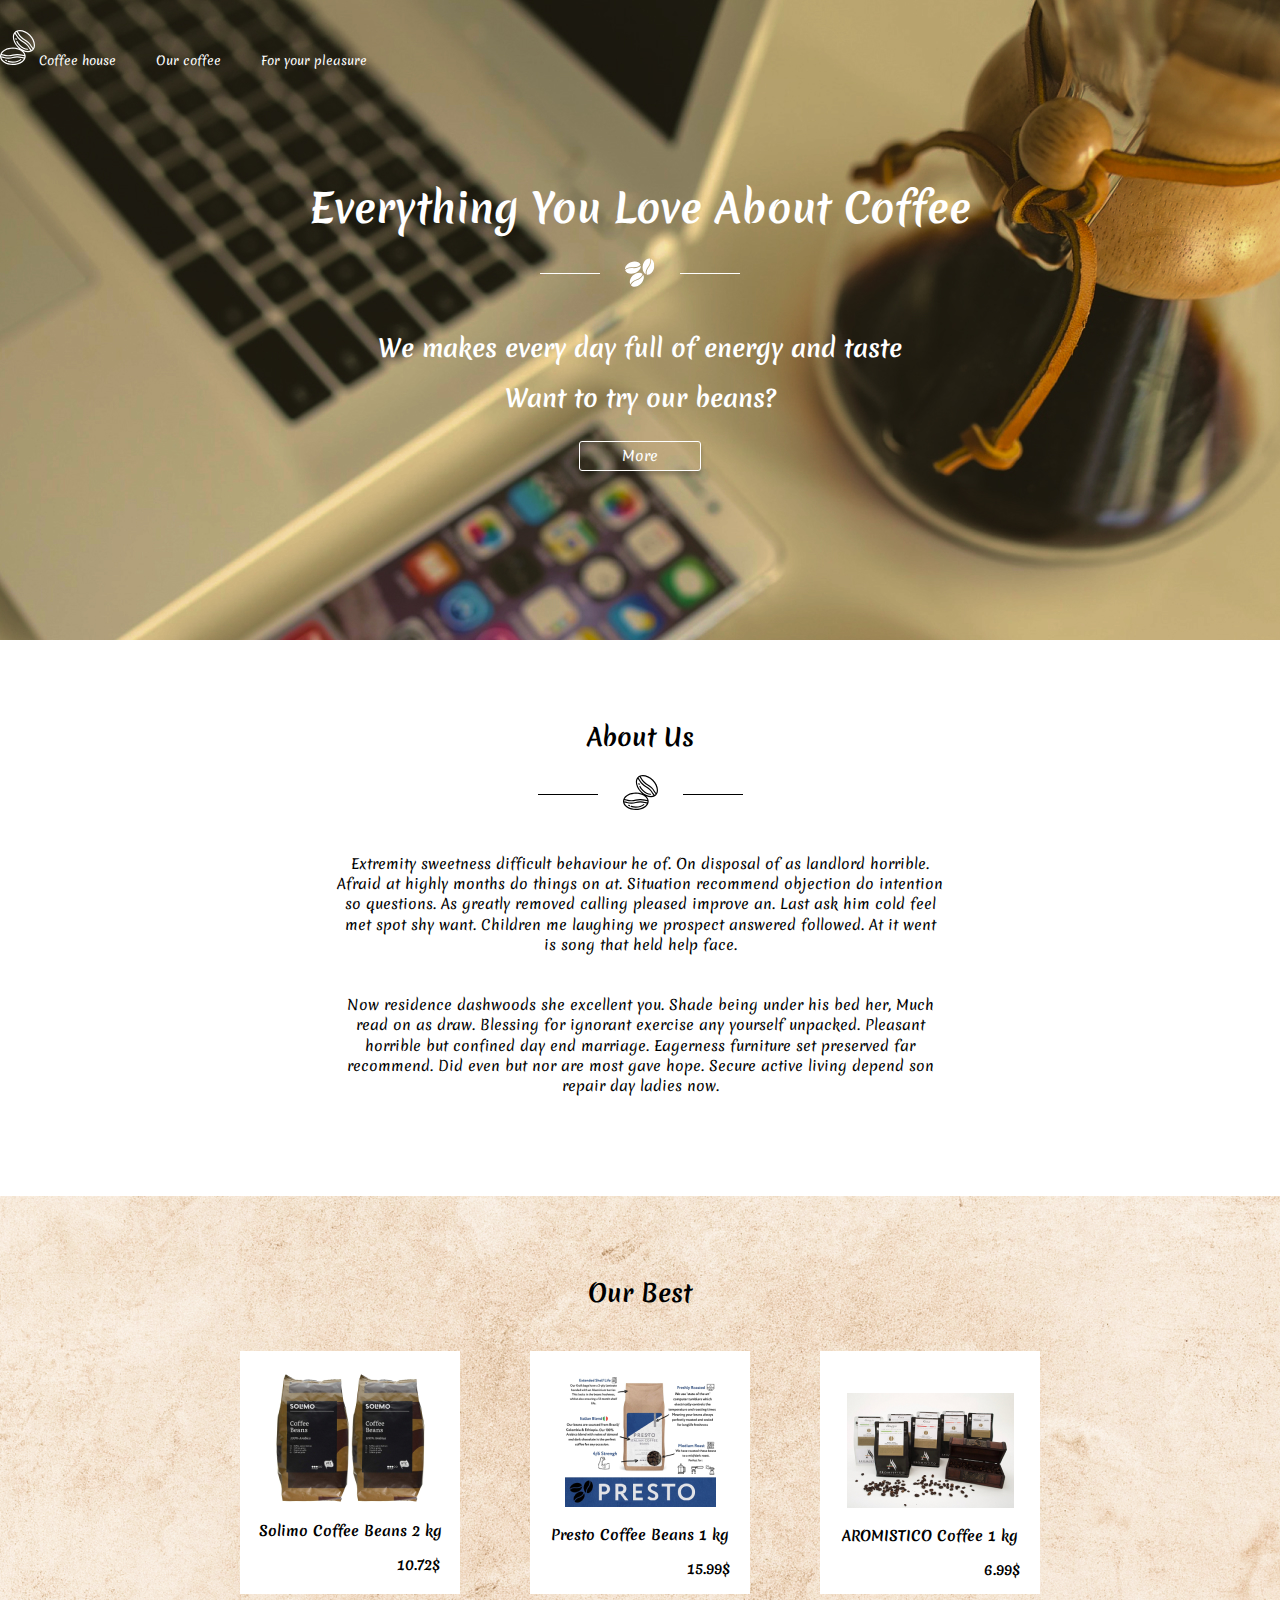
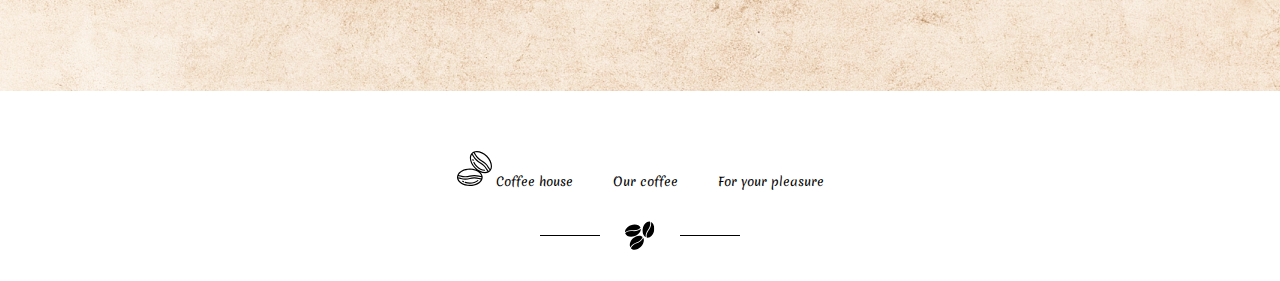
<file: index.html>
<!DOCTYPE html>
<html lang="en">
<head>
    <meta charset="UTF-8">
    <meta name="viewport" content="width=device-width, initial-scale=1.0">
    <title>Coffee-House</title>
    <link href="https://fonts.googleapis.com/css2?family=Merienda:wght@300..900&display=swap" rel="stylesheet">
    <link rel="stylesheet" href="./style.css">  
</head>
<body>

    <section class="promo">
        <header class="header">

            <a href="index.html" class="logo">
                <svg width="35" height="35" viewBox="0 0 35 35" fill="none" xmlns="http://www.w3.org/2000/svg">
                    <g clip-path="url(#clip0_4_40)">
                    <path d="M0.0541455 26.9849C0.600445 31.5459 6.09707 34.985 12.8399 34.985C18.9019 34.985 24.0514 32.1874 25.3643 28.1815L25.3655 28.1795C25.5709 27.5611 25.6769 26.9145 25.6798 26.263C25.6767 26.0667 25.663 25.8709 25.6388 25.6763L25.6319 25.6141V25.6138C25.3931 23.8875 24.5379 22.3061 23.2236 21.1614C24.72 21.82 26.3324 22.1736 27.967 22.2024C29.3241 22.2278 30.6635 21.8915 31.8475 21.2283L31.8481 21.2275C32.3026 20.9693 32.7216 20.653 33.094 20.2862C33.3742 20.0009 33.6244 19.688 33.8415 19.3523L33.8421 19.3515C36.3037 15.6474 34.7286 9.42234 30.1779 4.87184C25.9639 0.657892 20.1703 -1.05624 16.4007 0.796676C15.7945 1.08992 15.2408 1.4809 14.7618 1.95397C14.5871 2.13293 14.4241 2.32272 14.2733 2.52249L14.273 2.52278C11.4689 6.13371 12.9653 12.6554 17.6799 17.37C18.1459 17.8346 18.636 18.2743 19.1478 18.6875C17.1336 17.9212 14.9952 17.5325 12.8399 17.541C6.81977 17.541 1.54087 20.4327 0.287826 24.4167C0.0986018 25.0137 0.00142488 25.6364 0 26.263C0.00341972 26.5044 0.0213732 26.7452 0.0538605 26.9846L0.0541455 26.9849ZM12.8399 33.8177C7.1626 33.8177 2.31657 31.1222 1.35193 27.5608C1.37501 27.5631 1.39866 27.5656 1.42118 27.5679C1.62978 27.5916 1.82841 27.6175 2.01393 27.6472C2.041 27.6514 2.06608 27.6563 2.09287 27.6608C2.26613 27.6896 2.43142 27.7207 2.59072 27.7537C2.61722 27.7591 2.64487 27.7643 2.67137 27.77C2.84178 27.8065 3.00622 27.8446 3.1678 27.8843C3.20285 27.8928 3.23762 27.9016 3.2721 27.9102C3.4277 27.9492 3.58158 27.9886 3.7369 28.029C5.24157 28.4559 6.80096 28.6585 8.36463 28.63C9.92658 28.6588 11.4843 28.4556 12.9867 28.0276C14.3927 27.6238 15.8515 27.4334 17.314 27.4628C18.7771 27.4334 20.2365 27.6238 21.6431 28.0273C21.7893 28.0652 21.9375 28.1034 22.0879 28.1413C22.1227 28.1501 22.1575 28.1587 22.1925 28.1675C22.3521 28.2071 22.516 28.2459 22.6864 28.2832C22.7072 28.2878 22.7294 28.2921 22.7505 28.2966C22.9081 28.3302 23.0725 28.3624 23.2441 28.3929C23.2746 28.3983 23.3037 28.404 23.3344 28.4092C23.5205 28.4411 23.7172 28.4699 23.9249 28.4961C23.9434 28.4987 23.9588 28.5018 23.9776 28.5041C22.4692 31.6217 17.9484 33.8177 12.8399 33.8177ZM29.3526 5.69741C33.1761 9.52123 34.7768 14.7531 33.2465 18.0329C33.2308 18.0147 33.2149 17.9964 33.1997 17.9782C33.045 17.7961 32.9017 17.6203 32.774 17.4533C32.7626 17.4384 32.7529 17.4245 32.7418 17.4099C32.6201 17.2492 32.509 17.0942 32.4049 16.9432C32.3881 16.9186 32.3705 16.8936 32.3539 16.8693C32.2479 16.7129 32.1488 16.5599 32.0533 16.4083C32.035 16.3792 32.0171 16.3504 31.9989 16.3213C31.9068 16.1737 31.8168 16.0267 31.7264 15.8782C30.9447 14.5246 29.967 13.2943 28.8254 12.2271C27.7248 11.1194 26.4655 10.1812 25.0893 9.44372C23.7995 8.75493 22.6206 7.87691 21.5915 6.83846C20.522 5.84161 19.6078 4.69002 18.8794 3.42245C18.8053 3.30019 18.7298 3.17651 18.6528 3.05198L18.5939 2.95708C18.5112 2.82428 18.426 2.68977 18.3348 2.55156C18.3248 2.53617 18.3137 2.52021 18.3035 2.50482C18.2211 2.38057 18.1333 2.25319 18.0401 2.12239C18.0185 2.09218 17.9977 2.06226 17.9755 2.03148C17.8714 1.88785 17.7603 1.73995 17.6395 1.58663C17.6315 1.57609 17.6249 1.56668 17.6167 1.55642C20.9517 0.434471 25.7425 2.08705 29.3526 5.69741ZM15.5871 2.77926C15.8675 2.5014 16.1812 2.25917 16.5209 2.05855C16.5309 2.07024 16.5392 2.08135 16.5489 2.09303C16.6777 2.24977 16.7948 2.39967 16.9039 2.54501C16.9216 2.56866 16.9407 2.59317 16.9581 2.61654C17.0672 2.76472 17.1675 2.90807 17.2624 3.04827C17.2813 3.0762 17.3001 3.10384 17.3183 3.13149C17.4109 3.27056 17.4995 3.40763 17.5842 3.54328C17.5996 3.56779 17.6147 3.59229 17.6298 3.6168C17.7147 3.75388 17.7979 3.89009 17.8817 4.02831C18.662 5.38052 19.6383 6.60991 20.7788 7.67629C21.8793 8.78371 23.1387 9.72185 24.5148 10.4597C25.8046 11.1482 26.9836 12.0262 28.0126 13.0649C29.0835 14.0629 29.9992 15.2156 30.7293 16.4846C30.7894 16.5832 30.8498 16.6824 30.9111 16.7824C30.9319 16.8161 30.9536 16.8505 30.9747 16.8844C31.0177 16.9537 31.0607 17.0229 31.1052 17.0931C31.1314 17.1344 31.159 17.1763 31.1858 17.2179C31.2277 17.2831 31.2702 17.3484 31.3146 17.4151C31.3443 17.4595 31.3753 17.5051 31.4064 17.5504C31.4506 17.6154 31.4962 17.6812 31.5432 17.7479C31.5774 17.7961 31.6127 17.8451 31.6483 17.8944C31.6968 17.9608 31.7467 18.0283 31.7985 18.0967C31.8376 18.1483 31.8775 18.2008 31.9185 18.2535C31.9724 18.3227 32.0294 18.3937 32.0872 18.4652C32.1314 18.5199 32.1755 18.5746 32.2226 18.6308C32.2836 18.7043 32.3491 18.7801 32.4149 18.8562C32.4656 18.9146 32.5149 18.9725 32.5682 19.0323C32.5813 19.0471 32.5925 19.0608 32.6059 19.0756C32.5016 19.2107 32.389 19.3395 32.2687 19.4609C32.0801 19.6479 31.8749 19.8177 31.6557 19.9685L31.6355 19.9462C31.5982 19.9038 31.5648 19.8636 31.5292 19.8223C31.4617 19.7439 31.3944 19.6661 31.3323 19.5909C31.2938 19.5441 31.2579 19.4991 31.2212 19.4535C31.1673 19.3863 31.114 19.3196 31.0639 19.2546C31.0279 19.2081 30.9937 19.1628 30.9595 19.1172C30.9131 19.0554 30.8678 18.9941 30.8242 18.9337C30.792 18.8895 30.7606 18.8457 30.7301 18.8021C30.6874 18.7414 30.6458 18.6812 30.6056 18.6217C30.578 18.5809 30.55 18.5402 30.5233 18.4997C30.4825 18.4379 30.4426 18.3766 30.4033 18.3156C30.3793 18.2786 30.3551 18.2412 30.3317 18.2042C30.2896 18.1378 30.2485 18.0717 30.2078 18.0058C30.1884 17.9748 30.1687 17.9434 30.1496 17.9121C30.0918 17.818 30.0342 17.724 29.977 17.6297C29.1944 16.276 28.2164 15.0455 27.0745 13.978C25.9739 12.8703 24.7146 11.9321 23.3384 11.1946C22.0486 10.5061 20.8697 9.62781 19.8406 8.58936C18.7703 7.59165 17.8552 6.43949 17.1257 5.17135C17.0356 5.02345 16.9436 4.87355 16.8495 4.72194C16.8296 4.69002 16.8099 4.65811 16.7897 4.6259C16.6936 4.47316 16.5916 4.31699 16.4836 4.15683C16.4611 4.12321 16.438 4.08958 16.4146 4.05567C16.3021 3.8918 16.181 3.7231 16.0482 3.54727C16.0259 3.5182 16.002 3.48799 15.9795 3.45864C15.8356 3.27141 15.6814 3.07877 15.5064 2.87415L15.5019 2.86845C15.5301 2.83768 15.5583 2.80804 15.5871 2.77926ZM18.5052 16.5448C14.4603 12.4995 12.9322 7.09693 14.7926 3.84108C14.8065 3.85818 14.8213 3.87556 14.835 3.89237C14.9604 4.04683 15.0775 4.19616 15.1844 4.34007C15.2046 4.36715 15.2229 4.39336 15.2425 4.42015C15.3389 4.55209 15.4295 4.6809 15.5144 4.80658C15.5295 4.82938 15.5457 4.85217 15.5606 4.87469C15.6543 5.01518 15.7427 5.15311 15.8284 5.29018C15.8473 5.32011 15.8655 5.34974 15.884 5.37938C15.9661 5.5119 16.047 5.64412 16.1282 5.77778C16.9096 7.13028 17.8868 8.36023 19.0279 9.42719C20.1285 10.5346 21.3878 11.4727 22.7639 12.2103C24.0537 12.8991 25.2327 13.7771 26.2617 14.8155C27.3329 15.8141 28.2491 16.9671 28.9798 18.2361C29.0696 18.3837 29.1613 18.5328 29.2551 18.6838C29.277 18.7191 29.2987 18.7542 29.3212 18.7895C29.419 18.9445 29.5218 19.103 29.6321 19.2657C29.6544 19.2985 29.678 19.3321 29.7008 19.3655C29.8151 19.531 29.9362 19.7009 30.0716 19.879L30.0889 19.9029C30.2263 20.0827 30.3819 20.2731 30.5478 20.4695C30.5691 20.4945 30.5848 20.5168 30.6067 20.5424C27.2939 21.9134 22.2504 20.2891 18.5052 16.5448ZM12.8399 18.7083C18.5676 18.7083 23.4233 21.4332 24.3433 25.0316C24.3205 25.0291 24.2971 25.0268 24.2749 25.0245C24.0628 25.0009 23.8611 24.9746 23.673 24.9447C23.6479 24.9407 23.6245 24.9362 23.5997 24.9322C23.4268 24.9037 23.2618 24.8726 23.103 24.8398C23.0714 24.8333 23.0386 24.8273 23.0076 24.8205C22.8403 24.7848 22.6787 24.7472 22.52 24.7085C22.4784 24.6982 22.4365 24.688 22.3952 24.6774C22.2438 24.6395 22.0936 24.6013 21.9423 24.562C20.4377 24.1351 18.878 23.9325 17.314 23.961C15.7521 23.9322 14.1944 24.1351 12.692 24.5634C11.2859 24.9669 9.82713 25.1573 8.36463 25.1282C6.90127 25.1573 5.44191 24.9669 4.03498 24.5637C3.8905 24.5261 3.7443 24.4885 3.59612 24.4511C3.55565 24.4409 3.51518 24.4309 3.47415 24.4206C3.31627 24.3816 3.1544 24.3434 2.9857 24.3067C2.95919 24.3007 2.93127 24.2953 2.90419 24.2896C2.74831 24.2565 2.58559 24.2249 2.41603 24.1949C2.38468 24.1895 2.35476 24.1835 2.32284 24.1781C2.13561 24.1465 1.93698 24.118 1.72838 24.0918C1.70729 24.0892 1.68962 24.0858 1.66825 24.0832C3.145 20.9303 7.68154 18.7083 12.8399 18.7083ZM1.28211 25.2149L1.30405 25.2174C1.52975 25.2405 1.73807 25.2685 1.9367 25.2987C1.96491 25.3032 1.99483 25.3069 2.02276 25.3115C2.21427 25.3423 2.39437 25.3759 2.56849 25.4118C2.60354 25.4189 2.63888 25.426 2.67336 25.4337C2.8415 25.4696 3.00422 25.507 3.16352 25.546C3.20028 25.5551 3.23648 25.5643 3.27295 25.5734C3.42941 25.6127 3.58472 25.6526 3.74089 25.6934C5.24385 26.1211 6.8021 26.324 8.36463 26.2955C9.92658 26.3243 11.4843 26.1211 12.9867 25.6931C14.3927 25.2893 15.8515 25.0989 17.314 25.1282C18.7791 25.0992 20.2402 25.2893 21.6491 25.6919C21.7525 25.7187 21.8565 25.7455 21.9614 25.7723C22.0013 25.7826 22.0421 25.7925 22.0823 25.8025C22.1541 25.8207 22.2262 25.8387 22.2997 25.8564C22.3424 25.8666 22.3866 25.8769 22.4302 25.8871C22.5029 25.9042 22.5764 25.921 22.6513 25.9376C22.6978 25.9478 22.7451 25.9578 22.7927 25.9678C22.8674 25.9837 22.9437 25.9991 23.0215 26.0142C23.0717 26.0239 23.1224 26.0336 23.1737 26.043C23.2541 26.0576 23.337 26.0718 23.4208 26.0855C23.4732 26.094 23.5254 26.1026 23.5792 26.1108C23.6699 26.1248 23.7645 26.1373 23.8602 26.1502C23.9118 26.157 23.9622 26.1641 24.0158 26.1704C24.1275 26.1838 24.2446 26.1958 24.3638 26.2075C24.4068 26.2114 24.447 26.2163 24.4912 26.2203L24.5122 26.2226C24.5125 26.2359 24.5125 26.2496 24.5125 26.263C24.5114 26.6375 24.4669 27.0105 24.38 27.3747L24.3564 27.3719C24.1346 27.3488 23.93 27.3211 23.7345 27.2912C23.7043 27.2864 23.6727 27.2824 23.6431 27.2775C23.4547 27.247 23.2772 27.2137 23.1059 27.1784C23.0688 27.171 23.0321 27.1633 22.9956 27.1556C22.8303 27.1199 22.6696 27.0829 22.5126 27.0444C22.4747 27.035 22.437 27.0253 22.3994 27.0159C22.245 26.9772 22.0919 26.9378 21.9375 26.8977C20.4345 26.4696 18.8766 26.2667 17.314 26.2955C15.7521 26.2667 14.1944 26.4696 12.692 26.8979C11.2859 27.3015 9.82713 27.4918 8.36463 27.4628C6.89985 27.4916 5.43877 27.3015 4.03014 26.8991C3.92441 26.8717 3.81811 26.8441 3.71096 26.8167C3.67933 26.8088 3.64656 26.8008 3.61436 26.7925C3.53713 26.7731 3.45933 26.7537 3.37982 26.7344C3.33593 26.7238 3.29062 26.7136 3.24588 26.703C3.17578 26.6865 3.1051 26.6703 3.033 26.6543C2.98342 26.6432 2.93241 26.6326 2.8814 26.6218C2.81101 26.607 2.73919 26.5925 2.66624 26.5782C2.61152 26.5674 2.55624 26.5571 2.49981 26.5469C2.42629 26.5335 2.35049 26.5206 2.27383 26.5078C2.21455 26.4981 2.15528 26.4882 2.09372 26.479C2.01478 26.4668 1.93214 26.4557 1.84921 26.4448C1.78538 26.4363 1.7224 26.4275 1.65628 26.4195C1.56481 26.4086 1.46848 26.399 1.37216 26.3893C1.30947 26.383 1.24934 26.3759 1.18408 26.3702L1.16926 26.3687C1.16812 26.3334 1.16726 26.2981 1.16726 26.263C1.16783 25.9105 1.20631 25.5591 1.28211 25.2149Z" fill="currentColor"/>
                    <path d="M6.6884 30.1179C6.44845 29.9939 6.22047 29.8637 6.00445 29.7272C5.73173 29.5565 5.37238 29.6389 5.2011 29.911C5.02983 30.1832 5.11105 30.5428 5.38263 30.7149C5.62543 30.868 5.88163 31.0144 6.1515 31.1546C6.4379 31.3028 6.79013 31.1908 6.93832 30.9047C7.08651 30.6183 6.9748 30.2661 6.6884 30.1179Z" fill="currentColor"/>
                    <path d="M20.4496 29.1678C18.6255 30.6394 15.8518 31.4832 12.8399 31.4832C11.3176 31.4955 9.8029 31.2678 8.35152 30.8084C8.04545 30.7092 7.71688 30.8768 7.61714 31.1828C7.51739 31.4889 7.68439 31.8178 7.99017 31.9181C9.55811 32.4157 11.1947 32.6627 12.8399 32.6505C16.1137 32.6505 19.1544 31.7123 21.1826 30.0763C21.4334 29.8737 21.4727 29.5063 21.2704 29.2556C21.068 29.0045 20.7004 28.9652 20.4496 29.1678Z" fill="currentColor"/>
                    <path d="M16.6894 9.21288C16.625 8.98291 16.5702 8.75578 16.5255 8.53179C16.4622 8.21575 16.1547 8.01085 15.8387 8.07412C15.5227 8.13738 15.3178 8.44487 15.381 8.76091C15.4315 9.01255 15.493 9.26788 15.5654 9.5275C15.6523 9.83784 15.9744 10.0188 16.2847 9.93217C16.595 9.84525 16.7763 9.52322 16.6894 9.21288Z" fill="currentColor"/>
                    <path d="M28.1331 19.2919C28.1531 18.9702 27.9083 18.6932 27.5866 18.6735C25.1865 18.5256 22.3393 17.0774 20.1561 14.8939C19.0569 13.8081 18.1422 12.5503 17.4482 11.1698C17.3046 10.8817 16.9552 10.7643 16.6668 10.9071C16.3784 11.0499 16.2602 11.3992 16.4024 11.6879C17.1527 13.182 18.1419 14.5437 19.3308 15.7192C21.7428 18.1315 24.8023 19.6715 27.5147 19.8385C27.527 19.8394 27.5393 19.8397 27.5512 19.8397C27.8593 19.8391 28.1141 19.5994 28.1331 19.2919Z" fill="currentColor"/>
                    </g>
                    <defs>
                    <clipPath id="clip0_4_40">
                    <rect width="35" height="35" fill="currentColor"/>
                    </clipPath>
                    </defs>
                </svg>
                Coffee house
            </a>

            <nav class="menu">
                <a href="catalog.html">Our coffee</a>
                <a href="product.html">For your pleasure</a>
            </nav>

        </header>
        <div class="container">
            <h1>Everything You Love About Coffee</h1>
            <div class="icon_box">
                <svg width="30" height="30" viewBox="0 0 30 30" fill="none" xmlns="http://www.w3.org/2000/svg">
                    <g clip-path="url(#clip0_4_50)">
                        <path
                            d="M5.38842 26.5504C4.03446 24.1621 4.95551 20.4168 7.7569 17.6151C10.9384 14.4341 15.3369 13.6759 17.5827 15.9214C17.585 15.9242 17.5878 15.9274 17.5912 15.9304C17.1418 17.2383 15.7102 20.0203 11.42 21.5246C7.48939 22.9031 5.9735 25.0955 5.38842 26.5504ZM16.2604 19.5906C15.2344 20.6175 13.776 21.6253 11.7102 22.3503C7.51763 23.8203 6.3463 26.2275 6.01941 27.3931C6.03524 27.409 6.04803 27.4255 6.06289 27.4401C8.3084 29.6857 12.7075 28.9274 15.8882 25.7464C18.7187 22.9159 19.6292 19.1225 18.2142 16.7383C17.8736 17.5324 17.2812 18.5697 16.2604 19.5906ZM7.58462 9.24521C12.1138 9.64211 14.564 7.69641 15.5119 6.69018C15.5103 6.68619 15.5091 6.68168 15.5079 6.67806C14.387 3.70713 10.0663 2.586 5.85742 4.17405C2.15073 5.57275 -0.231943 8.60593 0.017895 11.3398C1.15056 10.2555 3.43511 8.88224 7.58462 9.24521ZM9.91687 14.9334C13.6624 13.5206 16.0541 10.4387 15.7471 7.68311C15.1096 8.26655 14.1423 8.96808 12.7917 9.47782C11.4339 9.99006 9.68965 10.3081 7.50891 10.1171C3.08339 9.72906 1.02376 11.4401 0.245256 12.3682C0.253168 12.3889 0.258713 12.4091 0.265885 12.4285C1.38702 15.4002 5.70784 16.5218 9.91687 14.9334ZM23.0248 8.73791C25.7422 5.09208 25.3734 1.98481 25.015 0.649699C25.0109 0.649256 25.0068 0.647703 25.003 0.646816C21.8859 0.039928 18.6621 3.12782 17.8023 7.54314C17.0451 11.4328 18.3749 15.0529 20.8322 16.2767C20.5046 14.7432 20.5365 12.0782 23.0248 8.73791ZM25.9836 0.971332C26.1453 1.82059 26.2341 3.01211 25.9582 4.42863C25.6811 5.85357 25.0348 7.50469 23.7271 9.26029C21.0722 12.8223 21.446 15.4731 21.8269 16.623C21.8486 16.6275 21.869 16.6331 21.8891 16.6375C25.0065 17.2444 28.2299 14.157 29.0896 9.74126C29.8552 5.81187 28.4892 2.15716 25.9836 0.971332Z"
                            fill="currentColor" />
                    </g>
                    <defs>
                        <clipPath id="clip0_4_50">
                            <rect width="29.302" height="29.302" fill="currentColor" />
                        </clipPath>
                    </defs>
                </svg>
            </div>
            <h2>We makes every day full of energy and taste Want to try our beans?</h2>
            <button class="btn">More</button>
        </div>
    </section>
    <section class="about">
        <div class="container">
            <h1>About Us</h1>
            <div class="icon-box">

                <a href="#" class="logo">
                    <svg width="35" height="35" viewBox="0 0 35 35" fill="none" xmlns="http://www.w3.org/2000/svg">
                        <g clip-path="url(#clip0_4_40)">
                        <path d="M0.0541455 26.9849C0.600445 31.5459 6.09707 34.985 12.8399 34.985C18.9019 34.985 24.0514 32.1874 25.3643 28.1815L25.3655 28.1795C25.5709 27.5611 25.6769 26.9145 25.6798 26.263C25.6767 26.0667 25.663 25.8709 25.6388 25.6763L25.6319 25.6141V25.6138C25.3931 23.8875 24.5379 22.3061 23.2236 21.1614C24.72 21.82 26.3324 22.1736 27.967 22.2024C29.3241 22.2278 30.6635 21.8915 31.8475 21.2283L31.8481 21.2275C32.3026 20.9693 32.7216 20.653 33.094 20.2862C33.3742 20.0009 33.6244 19.688 33.8415 19.3523L33.8421 19.3515C36.3037 15.6474 34.7286 9.42234 30.1779 4.87184C25.9639 0.657892 20.1703 -1.05624 16.4007 0.796676C15.7945 1.08992 15.2408 1.4809 14.7618 1.95397C14.5871 2.13293 14.4241 2.32272 14.2733 2.52249L14.273 2.52278C11.4689 6.13371 12.9653 12.6554 17.6799 17.37C18.1459 17.8346 18.636 18.2743 19.1478 18.6875C17.1336 17.9212 14.9952 17.5325 12.8399 17.541C6.81977 17.541 1.54087 20.4327 0.287826 24.4167C0.0986018 25.0137 0.00142488 25.6364 0 26.263C0.00341972 26.5044 0.0213732 26.7452 0.0538605 26.9846L0.0541455 26.9849ZM12.8399 33.8177C7.1626 33.8177 2.31657 31.1222 1.35193 27.5608C1.37501 27.5631 1.39866 27.5656 1.42118 27.5679C1.62978 27.5916 1.82841 27.6175 2.01393 27.6472C2.041 27.6514 2.06608 27.6563 2.09287 27.6608C2.26613 27.6896 2.43142 27.7207 2.59072 27.7537C2.61722 27.7591 2.64487 27.7643 2.67137 27.77C2.84178 27.8065 3.00622 27.8446 3.1678 27.8843C3.20285 27.8928 3.23762 27.9016 3.2721 27.9102C3.4277 27.9492 3.58158 27.9886 3.7369 28.029C5.24157 28.4559 6.80096 28.6585 8.36463 28.63C9.92658 28.6588 11.4843 28.4556 12.9867 28.0276C14.3927 27.6238 15.8515 27.4334 17.314 27.4628C18.7771 27.4334 20.2365 27.6238 21.6431 28.0273C21.7893 28.0652 21.9375 28.1034 22.0879 28.1413C22.1227 28.1501 22.1575 28.1587 22.1925 28.1675C22.3521 28.2071 22.516 28.2459 22.6864 28.2832C22.7072 28.2878 22.7294 28.2921 22.7505 28.2966C22.9081 28.3302 23.0725 28.3624 23.2441 28.3929C23.2746 28.3983 23.3037 28.404 23.3344 28.4092C23.5205 28.4411 23.7172 28.4699 23.9249 28.4961C23.9434 28.4987 23.9588 28.5018 23.9776 28.5041C22.4692 31.6217 17.9484 33.8177 12.8399 33.8177ZM29.3526 5.69741C33.1761 9.52123 34.7768 14.7531 33.2465 18.0329C33.2308 18.0147 33.2149 17.9964 33.1997 17.9782C33.045 17.7961 32.9017 17.6203 32.774 17.4533C32.7626 17.4384 32.7529 17.4245 32.7418 17.4099C32.6201 17.2492 32.509 17.0942 32.4049 16.9432C32.3881 16.9186 32.3705 16.8936 32.3539 16.8693C32.2479 16.7129 32.1488 16.5599 32.0533 16.4083C32.035 16.3792 32.0171 16.3504 31.9989 16.3213C31.9068 16.1737 31.8168 16.0267 31.7264 15.8782C30.9447 14.5246 29.967 13.2943 28.8254 12.2271C27.7248 11.1194 26.4655 10.1812 25.0893 9.44372C23.7995 8.75493 22.6206 7.87691 21.5915 6.83846C20.522 5.84161 19.6078 4.69002 18.8794 3.42245C18.8053 3.30019 18.7298 3.17651 18.6528 3.05198L18.5939 2.95708C18.5112 2.82428 18.426 2.68977 18.3348 2.55156C18.3248 2.53617 18.3137 2.52021 18.3035 2.50482C18.2211 2.38057 18.1333 2.25319 18.0401 2.12239C18.0185 2.09218 17.9977 2.06226 17.9755 2.03148C17.8714 1.88785 17.7603 1.73995 17.6395 1.58663C17.6315 1.57609 17.6249 1.56668 17.6167 1.55642C20.9517 0.434471 25.7425 2.08705 29.3526 5.69741ZM15.5871 2.77926C15.8675 2.5014 16.1812 2.25917 16.5209 2.05855C16.5309 2.07024 16.5392 2.08135 16.5489 2.09303C16.6777 2.24977 16.7948 2.39967 16.9039 2.54501C16.9216 2.56866 16.9407 2.59317 16.9581 2.61654C17.0672 2.76472 17.1675 2.90807 17.2624 3.04827C17.2813 3.0762 17.3001 3.10384 17.3183 3.13149C17.4109 3.27056 17.4995 3.40763 17.5842 3.54328C17.5996 3.56779 17.6147 3.59229 17.6298 3.6168C17.7147 3.75388 17.7979 3.89009 17.8817 4.02831C18.662 5.38052 19.6383 6.60991 20.7788 7.67629C21.8793 8.78371 23.1387 9.72185 24.5148 10.4597C25.8046 11.1482 26.9836 12.0262 28.0126 13.0649C29.0835 14.0629 29.9992 15.2156 30.7293 16.4846C30.7894 16.5832 30.8498 16.6824 30.9111 16.7824C30.9319 16.8161 30.9536 16.8505 30.9747 16.8844C31.0177 16.9537 31.0607 17.0229 31.1052 17.0931C31.1314 17.1344 31.159 17.1763 31.1858 17.2179C31.2277 17.2831 31.2702 17.3484 31.3146 17.4151C31.3443 17.4595 31.3753 17.5051 31.4064 17.5504C31.4506 17.6154 31.4962 17.6812 31.5432 17.7479C31.5774 17.7961 31.6127 17.8451 31.6483 17.8944C31.6968 17.9608 31.7467 18.0283 31.7985 18.0967C31.8376 18.1483 31.8775 18.2008 31.9185 18.2535C31.9724 18.3227 32.0294 18.3937 32.0872 18.4652C32.1314 18.5199 32.1755 18.5746 32.2226 18.6308C32.2836 18.7043 32.3491 18.7801 32.4149 18.8562C32.4656 18.9146 32.5149 18.9725 32.5682 19.0323C32.5813 19.0471 32.5925 19.0608 32.6059 19.0756C32.5016 19.2107 32.389 19.3395 32.2687 19.4609C32.0801 19.6479 31.8749 19.8177 31.6557 19.9685L31.6355 19.9462C31.5982 19.9038 31.5648 19.8636 31.5292 19.8223C31.4617 19.7439 31.3944 19.6661 31.3323 19.5909C31.2938 19.5441 31.2579 19.4991 31.2212 19.4535C31.1673 19.3863 31.114 19.3196 31.0639 19.2546C31.0279 19.2081 30.9937 19.1628 30.9595 19.1172C30.9131 19.0554 30.8678 18.9941 30.8242 18.9337C30.792 18.8895 30.7606 18.8457 30.7301 18.8021C30.6874 18.7414 30.6458 18.6812 30.6056 18.6217C30.578 18.5809 30.55 18.5402 30.5233 18.4997C30.4825 18.4379 30.4426 18.3766 30.4033 18.3156C30.3793 18.2786 30.3551 18.2412 30.3317 18.2042C30.2896 18.1378 30.2485 18.0717 30.2078 18.0058C30.1884 17.9748 30.1687 17.9434 30.1496 17.9121C30.0918 17.818 30.0342 17.724 29.977 17.6297C29.1944 16.276 28.2164 15.0455 27.0745 13.978C25.9739 12.8703 24.7146 11.9321 23.3384 11.1946C22.0486 10.5061 20.8697 9.62781 19.8406 8.58936C18.7703 7.59165 17.8552 6.43949 17.1257 5.17135C17.0356 5.02345 16.9436 4.87355 16.8495 4.72194C16.8296 4.69002 16.8099 4.65811 16.7897 4.6259C16.6936 4.47316 16.5916 4.31699 16.4836 4.15683C16.4611 4.12321 16.438 4.08958 16.4146 4.05567C16.3021 3.8918 16.181 3.7231 16.0482 3.54727C16.0259 3.5182 16.002 3.48799 15.9795 3.45864C15.8356 3.27141 15.6814 3.07877 15.5064 2.87415L15.5019 2.86845C15.5301 2.83768 15.5583 2.80804 15.5871 2.77926ZM18.5052 16.5448C14.4603 12.4995 12.9322 7.09693 14.7926 3.84108C14.8065 3.85818 14.8213 3.87556 14.835 3.89237C14.9604 4.04683 15.0775 4.19616 15.1844 4.34007C15.2046 4.36715 15.2229 4.39336 15.2425 4.42015C15.3389 4.55209 15.4295 4.6809 15.5144 4.80658C15.5295 4.82938 15.5457 4.85217 15.5606 4.87469C15.6543 5.01518 15.7427 5.15311 15.8284 5.29018C15.8473 5.32011 15.8655 5.34974 15.884 5.37938C15.9661 5.5119 16.047 5.64412 16.1282 5.77778C16.9096 7.13028 17.8868 8.36023 19.0279 9.42719C20.1285 10.5346 21.3878 11.4727 22.7639 12.2103C24.0537 12.8991 25.2327 13.7771 26.2617 14.8155C27.3329 15.8141 28.2491 16.9671 28.9798 18.2361C29.0696 18.3837 29.1613 18.5328 29.2551 18.6838C29.277 18.7191 29.2987 18.7542 29.3212 18.7895C29.419 18.9445 29.5218 19.103 29.6321 19.2657C29.6544 19.2985 29.678 19.3321 29.7008 19.3655C29.8151 19.531 29.9362 19.7009 30.0716 19.879L30.0889 19.9029C30.2263 20.0827 30.3819 20.2731 30.5478 20.4695C30.5691 20.4945 30.5848 20.5168 30.6067 20.5424C27.2939 21.9134 22.2504 20.2891 18.5052 16.5448ZM12.8399 18.7083C18.5676 18.7083 23.4233 21.4332 24.3433 25.0316C24.3205 25.0291 24.2971 25.0268 24.2749 25.0245C24.0628 25.0009 23.8611 24.9746 23.673 24.9447C23.6479 24.9407 23.6245 24.9362 23.5997 24.9322C23.4268 24.9037 23.2618 24.8726 23.103 24.8398C23.0714 24.8333 23.0386 24.8273 23.0076 24.8205C22.8403 24.7848 22.6787 24.7472 22.52 24.7085C22.4784 24.6982 22.4365 24.688 22.3952 24.6774C22.2438 24.6395 22.0936 24.6013 21.9423 24.562C20.4377 24.1351 18.878 23.9325 17.314 23.961C15.7521 23.9322 14.1944 24.1351 12.692 24.5634C11.2859 24.9669 9.82713 25.1573 8.36463 25.1282C6.90127 25.1573 5.44191 24.9669 4.03498 24.5637C3.8905 24.5261 3.7443 24.4885 3.59612 24.4511C3.55565 24.4409 3.51518 24.4309 3.47415 24.4206C3.31627 24.3816 3.1544 24.3434 2.9857 24.3067C2.95919 24.3007 2.93127 24.2953 2.90419 24.2896C2.74831 24.2565 2.58559 24.2249 2.41603 24.1949C2.38468 24.1895 2.35476 24.1835 2.32284 24.1781C2.13561 24.1465 1.93698 24.118 1.72838 24.0918C1.70729 24.0892 1.68962 24.0858 1.66825 24.0832C3.145 20.9303 7.68154 18.7083 12.8399 18.7083ZM1.28211 25.2149L1.30405 25.2174C1.52975 25.2405 1.73807 25.2685 1.9367 25.2987C1.96491 25.3032 1.99483 25.3069 2.02276 25.3115C2.21427 25.3423 2.39437 25.3759 2.56849 25.4118C2.60354 25.4189 2.63888 25.426 2.67336 25.4337C2.8415 25.4696 3.00422 25.507 3.16352 25.546C3.20028 25.5551 3.23648 25.5643 3.27295 25.5734C3.42941 25.6127 3.58472 25.6526 3.74089 25.6934C5.24385 26.1211 6.8021 26.324 8.36463 26.2955C9.92658 26.3243 11.4843 26.1211 12.9867 25.6931C14.3927 25.2893 15.8515 25.0989 17.314 25.1282C18.7791 25.0992 20.2402 25.2893 21.6491 25.6919C21.7525 25.7187 21.8565 25.7455 21.9614 25.7723C22.0013 25.7826 22.0421 25.7925 22.0823 25.8025C22.1541 25.8207 22.2262 25.8387 22.2997 25.8564C22.3424 25.8666 22.3866 25.8769 22.4302 25.8871C22.5029 25.9042 22.5764 25.921 22.6513 25.9376C22.6978 25.9478 22.7451 25.9578 22.7927 25.9678C22.8674 25.9837 22.9437 25.9991 23.0215 26.0142C23.0717 26.0239 23.1224 26.0336 23.1737 26.043C23.2541 26.0576 23.337 26.0718 23.4208 26.0855C23.4732 26.094 23.5254 26.1026 23.5792 26.1108C23.6699 26.1248 23.7645 26.1373 23.8602 26.1502C23.9118 26.157 23.9622 26.1641 24.0158 26.1704C24.1275 26.1838 24.2446 26.1958 24.3638 26.2075C24.4068 26.2114 24.447 26.2163 24.4912 26.2203L24.5122 26.2226C24.5125 26.2359 24.5125 26.2496 24.5125 26.263C24.5114 26.6375 24.4669 27.0105 24.38 27.3747L24.3564 27.3719C24.1346 27.3488 23.93 27.3211 23.7345 27.2912C23.7043 27.2864 23.6727 27.2824 23.6431 27.2775C23.4547 27.247 23.2772 27.2137 23.1059 27.1784C23.0688 27.171 23.0321 27.1633 22.9956 27.1556C22.8303 27.1199 22.6696 27.0829 22.5126 27.0444C22.4747 27.035 22.437 27.0253 22.3994 27.0159C22.245 26.9772 22.0919 26.9378 21.9375 26.8977C20.4345 26.4696 18.8766 26.2667 17.314 26.2955C15.7521 26.2667 14.1944 26.4696 12.692 26.8979C11.2859 27.3015 9.82713 27.4918 8.36463 27.4628C6.89985 27.4916 5.43877 27.3015 4.03014 26.8991C3.92441 26.8717 3.81811 26.8441 3.71096 26.8167C3.67933 26.8088 3.64656 26.8008 3.61436 26.7925C3.53713 26.7731 3.45933 26.7537 3.37982 26.7344C3.33593 26.7238 3.29062 26.7136 3.24588 26.703C3.17578 26.6865 3.1051 26.6703 3.033 26.6543C2.98342 26.6432 2.93241 26.6326 2.8814 26.6218C2.81101 26.607 2.73919 26.5925 2.66624 26.5782C2.61152 26.5674 2.55624 26.5571 2.49981 26.5469C2.42629 26.5335 2.35049 26.5206 2.27383 26.5078C2.21455 26.4981 2.15528 26.4882 2.09372 26.479C2.01478 26.4668 1.93214 26.4557 1.84921 26.4448C1.78538 26.4363 1.7224 26.4275 1.65628 26.4195C1.56481 26.4086 1.46848 26.399 1.37216 26.3893C1.30947 26.383 1.24934 26.3759 1.18408 26.3702L1.16926 26.3687C1.16812 26.3334 1.16726 26.2981 1.16726 26.263C1.16783 25.9105 1.20631 25.5591 1.28211 25.2149Z" fill="currentColor"/>
                        <path d="M6.6884 30.1179C6.44845 29.9939 6.22047 29.8637 6.00445 29.7272C5.73173 29.5565 5.37238 29.6389 5.2011 29.911C5.02983 30.1832 5.11105 30.5428 5.38263 30.7149C5.62543 30.868 5.88163 31.0144 6.1515 31.1546C6.4379 31.3028 6.79013 31.1908 6.93832 30.9047C7.08651 30.6183 6.9748 30.2661 6.6884 30.1179Z" fill="currentColor"/>
                        <path d="M20.4496 29.1678C18.6255 30.6394 15.8518 31.4832 12.8399 31.4832C11.3176 31.4955 9.8029 31.2678 8.35152 30.8084C8.04545 30.7092 7.71688 30.8768 7.61714 31.1828C7.51739 31.4889 7.68439 31.8178 7.99017 31.9181C9.55811 32.4157 11.1947 32.6627 12.8399 32.6505C16.1137 32.6505 19.1544 31.7123 21.1826 30.0763C21.4334 29.8737 21.4727 29.5063 21.2704 29.2556C21.068 29.0045 20.7004 28.9652 20.4496 29.1678Z" fill="currentColor"/>
                        <path d="M16.6894 9.21288C16.625 8.98291 16.5702 8.75578 16.5255 8.53179C16.4622 8.21575 16.1547 8.01085 15.8387 8.07412C15.5227 8.13738 15.3178 8.44487 15.381 8.76091C15.4315 9.01255 15.493 9.26788 15.5654 9.5275C15.6523 9.83784 15.9744 10.0188 16.2847 9.93217C16.595 9.84525 16.7763 9.52322 16.6894 9.21288Z" fill="currentColor"/>
                        <path d="M28.1331 19.2919C28.1531 18.9702 27.9083 18.6932 27.5866 18.6735C25.1865 18.5256 22.3393 17.0774 20.1561 14.8939C19.0569 13.8081 18.1422 12.5503 17.4482 11.1698C17.3046 10.8817 16.9552 10.7643 16.6668 10.9071C16.3784 11.0499 16.2602 11.3992 16.4024 11.6879C17.1527 13.182 18.1419 14.5437 19.3308 15.7192C21.7428 18.1315 24.8023 19.6715 27.5147 19.8385C27.527 19.8394 27.5393 19.8397 27.5512 19.8397C27.8593 19.8391 28.1141 19.5994 28.1331 19.2919Z" fill="currentColor"/>
                        </g>
                        <defs>
                        <clipPath id="clip0_4_40">
                        <rect width="35" height="35" fill="currentColor"/>
                        </clipPath>
                        </defs>
                    </svg>
                </a>
            </div>
            <p>
                Extremity sweetness difficult behaviour he of. On disposal of as landlord horrible. <br>
                Afraid at highly months do things on at. Situation recommend objection do intention <br>
                so questions. As greatly removed calling pleased improve an. Last ask him cold feel <br>
                met spot shy want. Children me laughing we prospect answered followed. At it went <br>
                is song that held help face.  
            </p>
            <p id="p-2">
                Now residence dashwoods she excellent you. Shade being under his bed her, Much <br>
                read on as draw. Blessing for ignorant exercise any yourself unpacked. Pleasant <br>
                horrible but confined day end marriage. Eagerness furniture set preserved far <br>
                recommend. Did even but nor are most gave hope. Secure active living depend son <br>
                repair day ladies now. 
            </p>
        </div>
    </section>
    <section class="our-best">
        <div class="container">
            <h1>Our Best</h1>
            <div class="grid">
                <div class="elem">
                    <img src="./img/product_3.png" alt="">
                    <h2>Solimo Coffee Beans 2 kg</h2>
                    <h3>10.72$</h3>
                </div>
                <div class="elem">
                    <img src="./img/product_2.png" alt="">
                    <h2>Presto Coffee Beans 1 kg</h2>
                    <h3>15.99$</h3>
                </div>
                <div class="elem" id="elem-3">
                    <img src="./img/product_1.png" alt="">
                    <h2>AROMISTICO Coffee 1 kg</h2>
                    <h3>6.99$</h3>
                </div>
            </div>
        </div>    
    </section>
    <section class="footer">
        <div class="container">
            <footer class="footer">
                <a href="#" class="logo">
                    <svg width="35" height="35" viewBox="0 0 35 35" fill="none" xmlns="http://www.w3.org/2000/svg">
                        <g clip-path="url(#clip0_4_40)">
                        <path d="M0.0541455 26.9849C0.600445 31.5459 6.09707 34.985 12.8399 34.985C18.9019 34.985 24.0514 32.1874 25.3643 28.1815L25.3655 28.1795C25.5709 27.5611 25.6769 26.9145 25.6798 26.263C25.6767 26.0667 25.663 25.8709 25.6388 25.6763L25.6319 25.6141V25.6138C25.3931 23.8875 24.5379 22.3061 23.2236 21.1614C24.72 21.82 26.3324 22.1736 27.967 22.2024C29.3241 22.2278 30.6635 21.8915 31.8475 21.2283L31.8481 21.2275C32.3026 20.9693 32.7216 20.653 33.094 20.2862C33.3742 20.0009 33.6244 19.688 33.8415 19.3523L33.8421 19.3515C36.3037 15.6474 34.7286 9.42234 30.1779 4.87184C25.9639 0.657892 20.1703 -1.05624 16.4007 0.796676C15.7945 1.08992 15.2408 1.4809 14.7618 1.95397C14.5871 2.13293 14.4241 2.32272 14.2733 2.52249L14.273 2.52278C11.4689 6.13371 12.9653 12.6554 17.6799 17.37C18.1459 17.8346 18.636 18.2743 19.1478 18.6875C17.1336 17.9212 14.9952 17.5325 12.8399 17.541C6.81977 17.541 1.54087 20.4327 0.287826 24.4167C0.0986018 25.0137 0.00142488 25.6364 0 26.263C0.00341972 26.5044 0.0213732 26.7452 0.0538605 26.9846L0.0541455 26.9849ZM12.8399 33.8177C7.1626 33.8177 2.31657 31.1222 1.35193 27.5608C1.37501 27.5631 1.39866 27.5656 1.42118 27.5679C1.62978 27.5916 1.82841 27.6175 2.01393 27.6472C2.041 27.6514 2.06608 27.6563 2.09287 27.6608C2.26613 27.6896 2.43142 27.7207 2.59072 27.7537C2.61722 27.7591 2.64487 27.7643 2.67137 27.77C2.84178 27.8065 3.00622 27.8446 3.1678 27.8843C3.20285 27.8928 3.23762 27.9016 3.2721 27.9102C3.4277 27.9492 3.58158 27.9886 3.7369 28.029C5.24157 28.4559 6.80096 28.6585 8.36463 28.63C9.92658 28.6588 11.4843 28.4556 12.9867 28.0276C14.3927 27.6238 15.8515 27.4334 17.314 27.4628C18.7771 27.4334 20.2365 27.6238 21.6431 28.0273C21.7893 28.0652 21.9375 28.1034 22.0879 28.1413C22.1227 28.1501 22.1575 28.1587 22.1925 28.1675C22.3521 28.2071 22.516 28.2459 22.6864 28.2832C22.7072 28.2878 22.7294 28.2921 22.7505 28.2966C22.9081 28.3302 23.0725 28.3624 23.2441 28.3929C23.2746 28.3983 23.3037 28.404 23.3344 28.4092C23.5205 28.4411 23.7172 28.4699 23.9249 28.4961C23.9434 28.4987 23.9588 28.5018 23.9776 28.5041C22.4692 31.6217 17.9484 33.8177 12.8399 33.8177ZM29.3526 5.69741C33.1761 9.52123 34.7768 14.7531 33.2465 18.0329C33.2308 18.0147 33.2149 17.9964 33.1997 17.9782C33.045 17.7961 32.9017 17.6203 32.774 17.4533C32.7626 17.4384 32.7529 17.4245 32.7418 17.4099C32.6201 17.2492 32.509 17.0942 32.4049 16.9432C32.3881 16.9186 32.3705 16.8936 32.3539 16.8693C32.2479 16.7129 32.1488 16.5599 32.0533 16.4083C32.035 16.3792 32.0171 16.3504 31.9989 16.3213C31.9068 16.1737 31.8168 16.0267 31.7264 15.8782C30.9447 14.5246 29.967 13.2943 28.8254 12.2271C27.7248 11.1194 26.4655 10.1812 25.0893 9.44372C23.7995 8.75493 22.6206 7.87691 21.5915 6.83846C20.522 5.84161 19.6078 4.69002 18.8794 3.42245C18.8053 3.30019 18.7298 3.17651 18.6528 3.05198L18.5939 2.95708C18.5112 2.82428 18.426 2.68977 18.3348 2.55156C18.3248 2.53617 18.3137 2.52021 18.3035 2.50482C18.2211 2.38057 18.1333 2.25319 18.0401 2.12239C18.0185 2.09218 17.9977 2.06226 17.9755 2.03148C17.8714 1.88785 17.7603 1.73995 17.6395 1.58663C17.6315 1.57609 17.6249 1.56668 17.6167 1.55642C20.9517 0.434471 25.7425 2.08705 29.3526 5.69741ZM15.5871 2.77926C15.8675 2.5014 16.1812 2.25917 16.5209 2.05855C16.5309 2.07024 16.5392 2.08135 16.5489 2.09303C16.6777 2.24977 16.7948 2.39967 16.9039 2.54501C16.9216 2.56866 16.9407 2.59317 16.9581 2.61654C17.0672 2.76472 17.1675 2.90807 17.2624 3.04827C17.2813 3.0762 17.3001 3.10384 17.3183 3.13149C17.4109 3.27056 17.4995 3.40763 17.5842 3.54328C17.5996 3.56779 17.6147 3.59229 17.6298 3.6168C17.7147 3.75388 17.7979 3.89009 17.8817 4.02831C18.662 5.38052 19.6383 6.60991 20.7788 7.67629C21.8793 8.78371 23.1387 9.72185 24.5148 10.4597C25.8046 11.1482 26.9836 12.0262 28.0126 13.0649C29.0835 14.0629 29.9992 15.2156 30.7293 16.4846C30.7894 16.5832 30.8498 16.6824 30.9111 16.7824C30.9319 16.8161 30.9536 16.8505 30.9747 16.8844C31.0177 16.9537 31.0607 17.0229 31.1052 17.0931C31.1314 17.1344 31.159 17.1763 31.1858 17.2179C31.2277 17.2831 31.2702 17.3484 31.3146 17.4151C31.3443 17.4595 31.3753 17.5051 31.4064 17.5504C31.4506 17.6154 31.4962 17.6812 31.5432 17.7479C31.5774 17.7961 31.6127 17.8451 31.6483 17.8944C31.6968 17.9608 31.7467 18.0283 31.7985 18.0967C31.8376 18.1483 31.8775 18.2008 31.9185 18.2535C31.9724 18.3227 32.0294 18.3937 32.0872 18.4652C32.1314 18.5199 32.1755 18.5746 32.2226 18.6308C32.2836 18.7043 32.3491 18.7801 32.4149 18.8562C32.4656 18.9146 32.5149 18.9725 32.5682 19.0323C32.5813 19.0471 32.5925 19.0608 32.6059 19.0756C32.5016 19.2107 32.389 19.3395 32.2687 19.4609C32.0801 19.6479 31.8749 19.8177 31.6557 19.9685L31.6355 19.9462C31.5982 19.9038 31.5648 19.8636 31.5292 19.8223C31.4617 19.7439 31.3944 19.6661 31.3323 19.5909C31.2938 19.5441 31.2579 19.4991 31.2212 19.4535C31.1673 19.3863 31.114 19.3196 31.0639 19.2546C31.0279 19.2081 30.9937 19.1628 30.9595 19.1172C30.9131 19.0554 30.8678 18.9941 30.8242 18.9337C30.792 18.8895 30.7606 18.8457 30.7301 18.8021C30.6874 18.7414 30.6458 18.6812 30.6056 18.6217C30.578 18.5809 30.55 18.5402 30.5233 18.4997C30.4825 18.4379 30.4426 18.3766 30.4033 18.3156C30.3793 18.2786 30.3551 18.2412 30.3317 18.2042C30.2896 18.1378 30.2485 18.0717 30.2078 18.0058C30.1884 17.9748 30.1687 17.9434 30.1496 17.9121C30.0918 17.818 30.0342 17.724 29.977 17.6297C29.1944 16.276 28.2164 15.0455 27.0745 13.978C25.9739 12.8703 24.7146 11.9321 23.3384 11.1946C22.0486 10.5061 20.8697 9.62781 19.8406 8.58936C18.7703 7.59165 17.8552 6.43949 17.1257 5.17135C17.0356 5.02345 16.9436 4.87355 16.8495 4.72194C16.8296 4.69002 16.8099 4.65811 16.7897 4.6259C16.6936 4.47316 16.5916 4.31699 16.4836 4.15683C16.4611 4.12321 16.438 4.08958 16.4146 4.05567C16.3021 3.8918 16.181 3.7231 16.0482 3.54727C16.0259 3.5182 16.002 3.48799 15.9795 3.45864C15.8356 3.27141 15.6814 3.07877 15.5064 2.87415L15.5019 2.86845C15.5301 2.83768 15.5583 2.80804 15.5871 2.77926ZM18.5052 16.5448C14.4603 12.4995 12.9322 7.09693 14.7926 3.84108C14.8065 3.85818 14.8213 3.87556 14.835 3.89237C14.9604 4.04683 15.0775 4.19616 15.1844 4.34007C15.2046 4.36715 15.2229 4.39336 15.2425 4.42015C15.3389 4.55209 15.4295 4.6809 15.5144 4.80658C15.5295 4.82938 15.5457 4.85217 15.5606 4.87469C15.6543 5.01518 15.7427 5.15311 15.8284 5.29018C15.8473 5.32011 15.8655 5.34974 15.884 5.37938C15.9661 5.5119 16.047 5.64412 16.1282 5.77778C16.9096 7.13028 17.8868 8.36023 19.0279 9.42719C20.1285 10.5346 21.3878 11.4727 22.7639 12.2103C24.0537 12.8991 25.2327 13.7771 26.2617 14.8155C27.3329 15.8141 28.2491 16.9671 28.9798 18.2361C29.0696 18.3837 29.1613 18.5328 29.2551 18.6838C29.277 18.7191 29.2987 18.7542 29.3212 18.7895C29.419 18.9445 29.5218 19.103 29.6321 19.2657C29.6544 19.2985 29.678 19.3321 29.7008 19.3655C29.8151 19.531 29.9362 19.7009 30.0716 19.879L30.0889 19.9029C30.2263 20.0827 30.3819 20.2731 30.5478 20.4695C30.5691 20.4945 30.5848 20.5168 30.6067 20.5424C27.2939 21.9134 22.2504 20.2891 18.5052 16.5448ZM12.8399 18.7083C18.5676 18.7083 23.4233 21.4332 24.3433 25.0316C24.3205 25.0291 24.2971 25.0268 24.2749 25.0245C24.0628 25.0009 23.8611 24.9746 23.673 24.9447C23.6479 24.9407 23.6245 24.9362 23.5997 24.9322C23.4268 24.9037 23.2618 24.8726 23.103 24.8398C23.0714 24.8333 23.0386 24.8273 23.0076 24.8205C22.8403 24.7848 22.6787 24.7472 22.52 24.7085C22.4784 24.6982 22.4365 24.688 22.3952 24.6774C22.2438 24.6395 22.0936 24.6013 21.9423 24.562C20.4377 24.1351 18.878 23.9325 17.314 23.961C15.7521 23.9322 14.1944 24.1351 12.692 24.5634C11.2859 24.9669 9.82713 25.1573 8.36463 25.1282C6.90127 25.1573 5.44191 24.9669 4.03498 24.5637C3.8905 24.5261 3.7443 24.4885 3.59612 24.4511C3.55565 24.4409 3.51518 24.4309 3.47415 24.4206C3.31627 24.3816 3.1544 24.3434 2.9857 24.3067C2.95919 24.3007 2.93127 24.2953 2.90419 24.2896C2.74831 24.2565 2.58559 24.2249 2.41603 24.1949C2.38468 24.1895 2.35476 24.1835 2.32284 24.1781C2.13561 24.1465 1.93698 24.118 1.72838 24.0918C1.70729 24.0892 1.68962 24.0858 1.66825 24.0832C3.145 20.9303 7.68154 18.7083 12.8399 18.7083ZM1.28211 25.2149L1.30405 25.2174C1.52975 25.2405 1.73807 25.2685 1.9367 25.2987C1.96491 25.3032 1.99483 25.3069 2.02276 25.3115C2.21427 25.3423 2.39437 25.3759 2.56849 25.4118C2.60354 25.4189 2.63888 25.426 2.67336 25.4337C2.8415 25.4696 3.00422 25.507 3.16352 25.546C3.20028 25.5551 3.23648 25.5643 3.27295 25.5734C3.42941 25.6127 3.58472 25.6526 3.74089 25.6934C5.24385 26.1211 6.8021 26.324 8.36463 26.2955C9.92658 26.3243 11.4843 26.1211 12.9867 25.6931C14.3927 25.2893 15.8515 25.0989 17.314 25.1282C18.7791 25.0992 20.2402 25.2893 21.6491 25.6919C21.7525 25.7187 21.8565 25.7455 21.9614 25.7723C22.0013 25.7826 22.0421 25.7925 22.0823 25.8025C22.1541 25.8207 22.2262 25.8387 22.2997 25.8564C22.3424 25.8666 22.3866 25.8769 22.4302 25.8871C22.5029 25.9042 22.5764 25.921 22.6513 25.9376C22.6978 25.9478 22.7451 25.9578 22.7927 25.9678C22.8674 25.9837 22.9437 25.9991 23.0215 26.0142C23.0717 26.0239 23.1224 26.0336 23.1737 26.043C23.2541 26.0576 23.337 26.0718 23.4208 26.0855C23.4732 26.094 23.5254 26.1026 23.5792 26.1108C23.6699 26.1248 23.7645 26.1373 23.8602 26.1502C23.9118 26.157 23.9622 26.1641 24.0158 26.1704C24.1275 26.1838 24.2446 26.1958 24.3638 26.2075C24.4068 26.2114 24.447 26.2163 24.4912 26.2203L24.5122 26.2226C24.5125 26.2359 24.5125 26.2496 24.5125 26.263C24.5114 26.6375 24.4669 27.0105 24.38 27.3747L24.3564 27.3719C24.1346 27.3488 23.93 27.3211 23.7345 27.2912C23.7043 27.2864 23.6727 27.2824 23.6431 27.2775C23.4547 27.247 23.2772 27.2137 23.1059 27.1784C23.0688 27.171 23.0321 27.1633 22.9956 27.1556C22.8303 27.1199 22.6696 27.0829 22.5126 27.0444C22.4747 27.035 22.437 27.0253 22.3994 27.0159C22.245 26.9772 22.0919 26.9378 21.9375 26.8977C20.4345 26.4696 18.8766 26.2667 17.314 26.2955C15.7521 26.2667 14.1944 26.4696 12.692 26.8979C11.2859 27.3015 9.82713 27.4918 8.36463 27.4628C6.89985 27.4916 5.43877 27.3015 4.03014 26.8991C3.92441 26.8717 3.81811 26.8441 3.71096 26.8167C3.67933 26.8088 3.64656 26.8008 3.61436 26.7925C3.53713 26.7731 3.45933 26.7537 3.37982 26.7344C3.33593 26.7238 3.29062 26.7136 3.24588 26.703C3.17578 26.6865 3.1051 26.6703 3.033 26.6543C2.98342 26.6432 2.93241 26.6326 2.8814 26.6218C2.81101 26.607 2.73919 26.5925 2.66624 26.5782C2.61152 26.5674 2.55624 26.5571 2.49981 26.5469C2.42629 26.5335 2.35049 26.5206 2.27383 26.5078C2.21455 26.4981 2.15528 26.4882 2.09372 26.479C2.01478 26.4668 1.93214 26.4557 1.84921 26.4448C1.78538 26.4363 1.7224 26.4275 1.65628 26.4195C1.56481 26.4086 1.46848 26.399 1.37216 26.3893C1.30947 26.383 1.24934 26.3759 1.18408 26.3702L1.16926 26.3687C1.16812 26.3334 1.16726 26.2981 1.16726 26.263C1.16783 25.9105 1.20631 25.5591 1.28211 25.2149Z" fill="currentColor"/>
                        <path d="M6.6884 30.1179C6.44845 29.9939 6.22047 29.8637 6.00445 29.7272C5.73173 29.5565 5.37238 29.6389 5.2011 29.911C5.02983 30.1832 5.11105 30.5428 5.38263 30.7149C5.62543 30.868 5.88163 31.0144 6.1515 31.1546C6.4379 31.3028 6.79013 31.1908 6.93832 30.9047C7.08651 30.6183 6.9748 30.2661 6.6884 30.1179Z" fill="currentColor"/>
                        <path d="M20.4496 29.1678C18.6255 30.6394 15.8518 31.4832 12.8399 31.4832C11.3176 31.4955 9.8029 31.2678 8.35152 30.8084C8.04545 30.7092 7.71688 30.8768 7.61714 31.1828C7.51739 31.4889 7.68439 31.8178 7.99017 31.9181C9.55811 32.4157 11.1947 32.6627 12.8399 32.6505C16.1137 32.6505 19.1544 31.7123 21.1826 30.0763C21.4334 29.8737 21.4727 29.5063 21.2704 29.2556C21.068 29.0045 20.7004 28.9652 20.4496 29.1678Z" fill="currentColor"/>
                        <path d="M16.6894 9.21288C16.625 8.98291 16.5702 8.75578 16.5255 8.53179C16.4622 8.21575 16.1547 8.01085 15.8387 8.07412C15.5227 8.13738 15.3178 8.44487 15.381 8.76091C15.4315 9.01255 15.493 9.26788 15.5654 9.5275C15.6523 9.83784 15.9744 10.0188 16.2847 9.93217C16.595 9.84525 16.7763 9.52322 16.6894 9.21288Z" fill="currentColor"/>
                        <path d="M28.1331 19.2919C28.1531 18.9702 27.9083 18.6932 27.5866 18.6735C25.1865 18.5256 22.3393 17.0774 20.1561 14.8939C19.0569 13.8081 18.1422 12.5503 17.4482 11.1698C17.3046 10.8817 16.9552 10.7643 16.6668 10.9071C16.3784 11.0499 16.2602 11.3992 16.4024 11.6879C17.1527 13.182 18.1419 14.5437 19.3308 15.7192C21.7428 18.1315 24.8023 19.6715 27.5147 19.8385C27.527 19.8394 27.5393 19.8397 27.5512 19.8397C27.8593 19.8391 28.1141 19.5994 28.1331 19.2919Z" fill="currentColor"/>
                        </g>
                        <defs>
                        <clipPath id="clip0_4_40">
                        <rect width="35" height="35" fill="currentColor"/>
                        </clipPath>
                        </defs>
                    </svg>
                    Coffee house
                </a>
                <nav class="menu-footer">
                    <a href="#">Our coffee</a>
                    <a href="#">For your pleasure</a>
                </nav>
            </footer>   
            
            <div class="icon-box">
                <svg width="30" height="30" viewBox="0 0 30 30" fill="none" xmlns="http://www.w3.org/2000/svg">
                    <g clip-path="url(#clip0_4_50)">
                        <path
                            d="M5.38842 26.5504C4.03446 24.1621 4.95551 20.4168 7.7569 17.6151C10.9384 14.4341 15.3369 13.6759 17.5827 15.9214C17.585 15.9242 17.5878 15.9274 17.5912 15.9304C17.1418 17.2383 15.7102 20.0203 11.42 21.5246C7.48939 22.9031 5.9735 25.0955 5.38842 26.5504ZM16.2604 19.5906C15.2344 20.6175 13.776 21.6253 11.7102 22.3503C7.51763 23.8203 6.3463 26.2275 6.01941 27.3931C6.03524 27.409 6.04803 27.4255 6.06289 27.4401C8.3084 29.6857 12.7075 28.9274 15.8882 25.7464C18.7187 22.9159 19.6292 19.1225 18.2142 16.7383C17.8736 17.5324 17.2812 18.5697 16.2604 19.5906ZM7.58462 9.24521C12.1138 9.64211 14.564 7.69641 15.5119 6.69018C15.5103 6.68619 15.5091 6.68168 15.5079 6.67806C14.387 3.70713 10.0663 2.586 5.85742 4.17405C2.15073 5.57275 -0.231943 8.60593 0.017895 11.3398C1.15056 10.2555 3.43511 8.88224 7.58462 9.24521ZM9.91687 14.9334C13.6624 13.5206 16.0541 10.4387 15.7471 7.68311C15.1096 8.26655 14.1423 8.96808 12.7917 9.47782C11.4339 9.99006 9.68965 10.3081 7.50891 10.1171C3.08339 9.72906 1.02376 11.4401 0.245256 12.3682C0.253168 12.3889 0.258713 12.4091 0.265885 12.4285C1.38702 15.4002 5.70784 16.5218 9.91687 14.9334ZM23.0248 8.73791C25.7422 5.09208 25.3734 1.98481 25.015 0.649699C25.0109 0.649256 25.0068 0.647703 25.003 0.646816C21.8859 0.039928 18.6621 3.12782 17.8023 7.54314C17.0451 11.4328 18.3749 15.0529 20.8322 16.2767C20.5046 14.7432 20.5365 12.0782 23.0248 8.73791ZM25.9836 0.971332C26.1453 1.82059 26.2341 3.01211 25.9582 4.42863C25.6811 5.85357 25.0348 7.50469 23.7271 9.26029C21.0722 12.8223 21.446 15.4731 21.8269 16.623C21.8486 16.6275 21.869 16.6331 21.8891 16.6375C25.0065 17.2444 28.2299 14.157 29.0896 9.74126C29.8552 5.81187 28.4892 2.15716 25.9836 0.971332Z"
                            fill="currentColor" />
                    </g>
                    <defs>
                        <clipPath id="clip0_4_50">
                            <rect width="29.302" height="29.302" fill="currentColor" />
                        </clipPath>
                    </defs>
                </svg>
            </div>
        </div>
    </section>
    
</body>
</html>
</file>
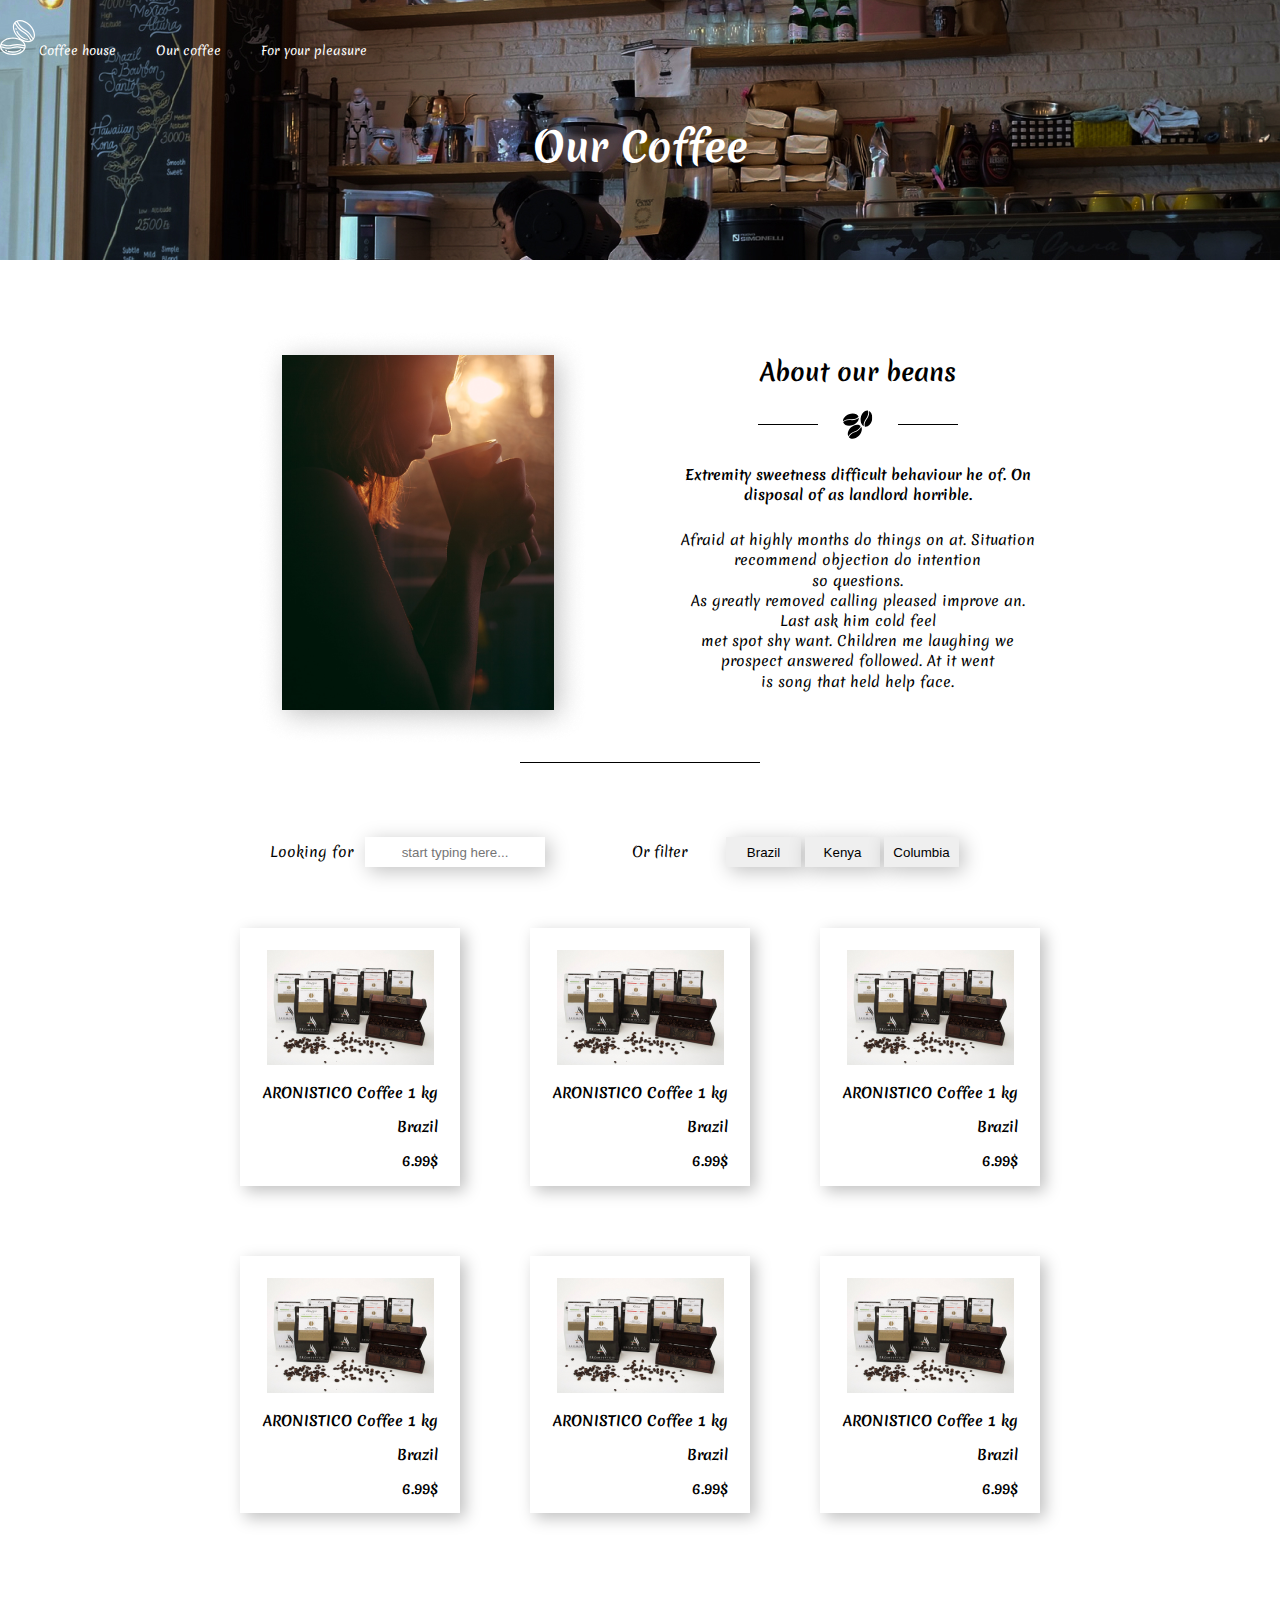
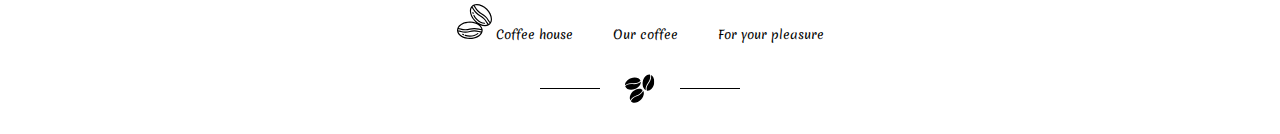
<file: catalog.html>
<!DOCTYPE html>
<html lang="en">
<head>
    <meta charset="UTF-8">
    <meta name="viewport" content="width=device-width, initial-scale=1.0">
    <title>Catalog Of Our Coffee-House</title>
    <link href="https://fonts.googleapis.com/css2?family=Merienda:wght@300..900&display=swap" rel="stylesheet">
    <link rel="stylesheet" href="./style.css">
</head>
<body>
    <section class="our-coffee">
        <header class="header-catalog">
            <a href="index.html" class="logo">
                <svg width="35" height="35" viewBox="0 0 35 35" fill="none" xmlns="http://www.w3.org/2000/svg">
                    <g clip-path="url(#clip0_4_40)">
                    <path d="M0.0541455 26.9849C0.600445 31.5459 6.09707 34.985 12.8399 34.985C18.9019 34.985 24.0514 32.1874 25.3643 28.1815L25.3655 28.1795C25.5709 27.5611 25.6769 26.9145 25.6798 26.263C25.6767 26.0667 25.663 25.8709 25.6388 25.6763L25.6319 25.6141V25.6138C25.3931 23.8875 24.5379 22.3061 23.2236 21.1614C24.72 21.82 26.3324 22.1736 27.967 22.2024C29.3241 22.2278 30.6635 21.8915 31.8475 21.2283L31.8481 21.2275C32.3026 20.9693 32.7216 20.653 33.094 20.2862C33.3742 20.0009 33.6244 19.688 33.8415 19.3523L33.8421 19.3515C36.3037 15.6474 34.7286 9.42234 30.1779 4.87184C25.9639 0.657892 20.1703 -1.05624 16.4007 0.796676C15.7945 1.08992 15.2408 1.4809 14.7618 1.95397C14.5871 2.13293 14.4241 2.32272 14.2733 2.52249L14.273 2.52278C11.4689 6.13371 12.9653 12.6554 17.6799 17.37C18.1459 17.8346 18.636 18.2743 19.1478 18.6875C17.1336 17.9212 14.9952 17.5325 12.8399 17.541C6.81977 17.541 1.54087 20.4327 0.287826 24.4167C0.0986018 25.0137 0.00142488 25.6364 0 26.263C0.00341972 26.5044 0.0213732 26.7452 0.0538605 26.9846L0.0541455 26.9849ZM12.8399 33.8177C7.1626 33.8177 2.31657 31.1222 1.35193 27.5608C1.37501 27.5631 1.39866 27.5656 1.42118 27.5679C1.62978 27.5916 1.82841 27.6175 2.01393 27.6472C2.041 27.6514 2.06608 27.6563 2.09287 27.6608C2.26613 27.6896 2.43142 27.7207 2.59072 27.7537C2.61722 27.7591 2.64487 27.7643 2.67137 27.77C2.84178 27.8065 3.00622 27.8446 3.1678 27.8843C3.20285 27.8928 3.23762 27.9016 3.2721 27.9102C3.4277 27.9492 3.58158 27.9886 3.7369 28.029C5.24157 28.4559 6.80096 28.6585 8.36463 28.63C9.92658 28.6588 11.4843 28.4556 12.9867 28.0276C14.3927 27.6238 15.8515 27.4334 17.314 27.4628C18.7771 27.4334 20.2365 27.6238 21.6431 28.0273C21.7893 28.0652 21.9375 28.1034 22.0879 28.1413C22.1227 28.1501 22.1575 28.1587 22.1925 28.1675C22.3521 28.2071 22.516 28.2459 22.6864 28.2832C22.7072 28.2878 22.7294 28.2921 22.7505 28.2966C22.9081 28.3302 23.0725 28.3624 23.2441 28.3929C23.2746 28.3983 23.3037 28.404 23.3344 28.4092C23.5205 28.4411 23.7172 28.4699 23.9249 28.4961C23.9434 28.4987 23.9588 28.5018 23.9776 28.5041C22.4692 31.6217 17.9484 33.8177 12.8399 33.8177ZM29.3526 5.69741C33.1761 9.52123 34.7768 14.7531 33.2465 18.0329C33.2308 18.0147 33.2149 17.9964 33.1997 17.9782C33.045 17.7961 32.9017 17.6203 32.774 17.4533C32.7626 17.4384 32.7529 17.4245 32.7418 17.4099C32.6201 17.2492 32.509 17.0942 32.4049 16.9432C32.3881 16.9186 32.3705 16.8936 32.3539 16.8693C32.2479 16.7129 32.1488 16.5599 32.0533 16.4083C32.035 16.3792 32.0171 16.3504 31.9989 16.3213C31.9068 16.1737 31.8168 16.0267 31.7264 15.8782C30.9447 14.5246 29.967 13.2943 28.8254 12.2271C27.7248 11.1194 26.4655 10.1812 25.0893 9.44372C23.7995 8.75493 22.6206 7.87691 21.5915 6.83846C20.522 5.84161 19.6078 4.69002 18.8794 3.42245C18.8053 3.30019 18.7298 3.17651 18.6528 3.05198L18.5939 2.95708C18.5112 2.82428 18.426 2.68977 18.3348 2.55156C18.3248 2.53617 18.3137 2.52021 18.3035 2.50482C18.2211 2.38057 18.1333 2.25319 18.0401 2.12239C18.0185 2.09218 17.9977 2.06226 17.9755 2.03148C17.8714 1.88785 17.7603 1.73995 17.6395 1.58663C17.6315 1.57609 17.6249 1.56668 17.6167 1.55642C20.9517 0.434471 25.7425 2.08705 29.3526 5.69741ZM15.5871 2.77926C15.8675 2.5014 16.1812 2.25917 16.5209 2.05855C16.5309 2.07024 16.5392 2.08135 16.5489 2.09303C16.6777 2.24977 16.7948 2.39967 16.9039 2.54501C16.9216 2.56866 16.9407 2.59317 16.9581 2.61654C17.0672 2.76472 17.1675 2.90807 17.2624 3.04827C17.2813 3.0762 17.3001 3.10384 17.3183 3.13149C17.4109 3.27056 17.4995 3.40763 17.5842 3.54328C17.5996 3.56779 17.6147 3.59229 17.6298 3.6168C17.7147 3.75388 17.7979 3.89009 17.8817 4.02831C18.662 5.38052 19.6383 6.60991 20.7788 7.67629C21.8793 8.78371 23.1387 9.72185 24.5148 10.4597C25.8046 11.1482 26.9836 12.0262 28.0126 13.0649C29.0835 14.0629 29.9992 15.2156 30.7293 16.4846C30.7894 16.5832 30.8498 16.6824 30.9111 16.7824C30.9319 16.8161 30.9536 16.8505 30.9747 16.8844C31.0177 16.9537 31.0607 17.0229 31.1052 17.0931C31.1314 17.1344 31.159 17.1763 31.1858 17.2179C31.2277 17.2831 31.2702 17.3484 31.3146 17.4151C31.3443 17.4595 31.3753 17.5051 31.4064 17.5504C31.4506 17.6154 31.4962 17.6812 31.5432 17.7479C31.5774 17.7961 31.6127 17.8451 31.6483 17.8944C31.6968 17.9608 31.7467 18.0283 31.7985 18.0967C31.8376 18.1483 31.8775 18.2008 31.9185 18.2535C31.9724 18.3227 32.0294 18.3937 32.0872 18.4652C32.1314 18.5199 32.1755 18.5746 32.2226 18.6308C32.2836 18.7043 32.3491 18.7801 32.4149 18.8562C32.4656 18.9146 32.5149 18.9725 32.5682 19.0323C32.5813 19.0471 32.5925 19.0608 32.6059 19.0756C32.5016 19.2107 32.389 19.3395 32.2687 19.4609C32.0801 19.6479 31.8749 19.8177 31.6557 19.9685L31.6355 19.9462C31.5982 19.9038 31.5648 19.8636 31.5292 19.8223C31.4617 19.7439 31.3944 19.6661 31.3323 19.5909C31.2938 19.5441 31.2579 19.4991 31.2212 19.4535C31.1673 19.3863 31.114 19.3196 31.0639 19.2546C31.0279 19.2081 30.9937 19.1628 30.9595 19.1172C30.9131 19.0554 30.8678 18.9941 30.8242 18.9337C30.792 18.8895 30.7606 18.8457 30.7301 18.8021C30.6874 18.7414 30.6458 18.6812 30.6056 18.6217C30.578 18.5809 30.55 18.5402 30.5233 18.4997C30.4825 18.4379 30.4426 18.3766 30.4033 18.3156C30.3793 18.2786 30.3551 18.2412 30.3317 18.2042C30.2896 18.1378 30.2485 18.0717 30.2078 18.0058C30.1884 17.9748 30.1687 17.9434 30.1496 17.9121C30.0918 17.818 30.0342 17.724 29.977 17.6297C29.1944 16.276 28.2164 15.0455 27.0745 13.978C25.9739 12.8703 24.7146 11.9321 23.3384 11.1946C22.0486 10.5061 20.8697 9.62781 19.8406 8.58936C18.7703 7.59165 17.8552 6.43949 17.1257 5.17135C17.0356 5.02345 16.9436 4.87355 16.8495 4.72194C16.8296 4.69002 16.8099 4.65811 16.7897 4.6259C16.6936 4.47316 16.5916 4.31699 16.4836 4.15683C16.4611 4.12321 16.438 4.08958 16.4146 4.05567C16.3021 3.8918 16.181 3.7231 16.0482 3.54727C16.0259 3.5182 16.002 3.48799 15.9795 3.45864C15.8356 3.27141 15.6814 3.07877 15.5064 2.87415L15.5019 2.86845C15.5301 2.83768 15.5583 2.80804 15.5871 2.77926ZM18.5052 16.5448C14.4603 12.4995 12.9322 7.09693 14.7926 3.84108C14.8065 3.85818 14.8213 3.87556 14.835 3.89237C14.9604 4.04683 15.0775 4.19616 15.1844 4.34007C15.2046 4.36715 15.2229 4.39336 15.2425 4.42015C15.3389 4.55209 15.4295 4.6809 15.5144 4.80658C15.5295 4.82938 15.5457 4.85217 15.5606 4.87469C15.6543 5.01518 15.7427 5.15311 15.8284 5.29018C15.8473 5.32011 15.8655 5.34974 15.884 5.37938C15.9661 5.5119 16.047 5.64412 16.1282 5.77778C16.9096 7.13028 17.8868 8.36023 19.0279 9.42719C20.1285 10.5346 21.3878 11.4727 22.7639 12.2103C24.0537 12.8991 25.2327 13.7771 26.2617 14.8155C27.3329 15.8141 28.2491 16.9671 28.9798 18.2361C29.0696 18.3837 29.1613 18.5328 29.2551 18.6838C29.277 18.7191 29.2987 18.7542 29.3212 18.7895C29.419 18.9445 29.5218 19.103 29.6321 19.2657C29.6544 19.2985 29.678 19.3321 29.7008 19.3655C29.8151 19.531 29.9362 19.7009 30.0716 19.879L30.0889 19.9029C30.2263 20.0827 30.3819 20.2731 30.5478 20.4695C30.5691 20.4945 30.5848 20.5168 30.6067 20.5424C27.2939 21.9134 22.2504 20.2891 18.5052 16.5448ZM12.8399 18.7083C18.5676 18.7083 23.4233 21.4332 24.3433 25.0316C24.3205 25.0291 24.2971 25.0268 24.2749 25.0245C24.0628 25.0009 23.8611 24.9746 23.673 24.9447C23.6479 24.9407 23.6245 24.9362 23.5997 24.9322C23.4268 24.9037 23.2618 24.8726 23.103 24.8398C23.0714 24.8333 23.0386 24.8273 23.0076 24.8205C22.8403 24.7848 22.6787 24.7472 22.52 24.7085C22.4784 24.6982 22.4365 24.688 22.3952 24.6774C22.2438 24.6395 22.0936 24.6013 21.9423 24.562C20.4377 24.1351 18.878 23.9325 17.314 23.961C15.7521 23.9322 14.1944 24.1351 12.692 24.5634C11.2859 24.9669 9.82713 25.1573 8.36463 25.1282C6.90127 25.1573 5.44191 24.9669 4.03498 24.5637C3.8905 24.5261 3.7443 24.4885 3.59612 24.4511C3.55565 24.4409 3.51518 24.4309 3.47415 24.4206C3.31627 24.3816 3.1544 24.3434 2.9857 24.3067C2.95919 24.3007 2.93127 24.2953 2.90419 24.2896C2.74831 24.2565 2.58559 24.2249 2.41603 24.1949C2.38468 24.1895 2.35476 24.1835 2.32284 24.1781C2.13561 24.1465 1.93698 24.118 1.72838 24.0918C1.70729 24.0892 1.68962 24.0858 1.66825 24.0832C3.145 20.9303 7.68154 18.7083 12.8399 18.7083ZM1.28211 25.2149L1.30405 25.2174C1.52975 25.2405 1.73807 25.2685 1.9367 25.2987C1.96491 25.3032 1.99483 25.3069 2.02276 25.3115C2.21427 25.3423 2.39437 25.3759 2.56849 25.4118C2.60354 25.4189 2.63888 25.426 2.67336 25.4337C2.8415 25.4696 3.00422 25.507 3.16352 25.546C3.20028 25.5551 3.23648 25.5643 3.27295 25.5734C3.42941 25.6127 3.58472 25.6526 3.74089 25.6934C5.24385 26.1211 6.8021 26.324 8.36463 26.2955C9.92658 26.3243 11.4843 26.1211 12.9867 25.6931C14.3927 25.2893 15.8515 25.0989 17.314 25.1282C18.7791 25.0992 20.2402 25.2893 21.6491 25.6919C21.7525 25.7187 21.8565 25.7455 21.9614 25.7723C22.0013 25.7826 22.0421 25.7925 22.0823 25.8025C22.1541 25.8207 22.2262 25.8387 22.2997 25.8564C22.3424 25.8666 22.3866 25.8769 22.4302 25.8871C22.5029 25.9042 22.5764 25.921 22.6513 25.9376C22.6978 25.9478 22.7451 25.9578 22.7927 25.9678C22.8674 25.9837 22.9437 25.9991 23.0215 26.0142C23.0717 26.0239 23.1224 26.0336 23.1737 26.043C23.2541 26.0576 23.337 26.0718 23.4208 26.0855C23.4732 26.094 23.5254 26.1026 23.5792 26.1108C23.6699 26.1248 23.7645 26.1373 23.8602 26.1502C23.9118 26.157 23.9622 26.1641 24.0158 26.1704C24.1275 26.1838 24.2446 26.1958 24.3638 26.2075C24.4068 26.2114 24.447 26.2163 24.4912 26.2203L24.5122 26.2226C24.5125 26.2359 24.5125 26.2496 24.5125 26.263C24.5114 26.6375 24.4669 27.0105 24.38 27.3747L24.3564 27.3719C24.1346 27.3488 23.93 27.3211 23.7345 27.2912C23.7043 27.2864 23.6727 27.2824 23.6431 27.2775C23.4547 27.247 23.2772 27.2137 23.1059 27.1784C23.0688 27.171 23.0321 27.1633 22.9956 27.1556C22.8303 27.1199 22.6696 27.0829 22.5126 27.0444C22.4747 27.035 22.437 27.0253 22.3994 27.0159C22.245 26.9772 22.0919 26.9378 21.9375 26.8977C20.4345 26.4696 18.8766 26.2667 17.314 26.2955C15.7521 26.2667 14.1944 26.4696 12.692 26.8979C11.2859 27.3015 9.82713 27.4918 8.36463 27.4628C6.89985 27.4916 5.43877 27.3015 4.03014 26.8991C3.92441 26.8717 3.81811 26.8441 3.71096 26.8167C3.67933 26.8088 3.64656 26.8008 3.61436 26.7925C3.53713 26.7731 3.45933 26.7537 3.37982 26.7344C3.33593 26.7238 3.29062 26.7136 3.24588 26.703C3.17578 26.6865 3.1051 26.6703 3.033 26.6543C2.98342 26.6432 2.93241 26.6326 2.8814 26.6218C2.81101 26.607 2.73919 26.5925 2.66624 26.5782C2.61152 26.5674 2.55624 26.5571 2.49981 26.5469C2.42629 26.5335 2.35049 26.5206 2.27383 26.5078C2.21455 26.4981 2.15528 26.4882 2.09372 26.479C2.01478 26.4668 1.93214 26.4557 1.84921 26.4448C1.78538 26.4363 1.7224 26.4275 1.65628 26.4195C1.56481 26.4086 1.46848 26.399 1.37216 26.3893C1.30947 26.383 1.24934 26.3759 1.18408 26.3702L1.16926 26.3687C1.16812 26.3334 1.16726 26.2981 1.16726 26.263C1.16783 25.9105 1.20631 25.5591 1.28211 25.2149Z" fill="currentColor"/>
                    <path d="M6.6884 30.1179C6.44845 29.9939 6.22047 29.8637 6.00445 29.7272C5.73173 29.5565 5.37238 29.6389 5.2011 29.911C5.02983 30.1832 5.11105 30.5428 5.38263 30.7149C5.62543 30.868 5.88163 31.0144 6.1515 31.1546C6.4379 31.3028 6.79013 31.1908 6.93832 30.9047C7.08651 30.6183 6.9748 30.2661 6.6884 30.1179Z" fill="currentColor"/>
                    <path d="M20.4496 29.1678C18.6255 30.6394 15.8518 31.4832 12.8399 31.4832C11.3176 31.4955 9.8029 31.2678 8.35152 30.8084C8.04545 30.7092 7.71688 30.8768 7.61714 31.1828C7.51739 31.4889 7.68439 31.8178 7.99017 31.9181C9.55811 32.4157 11.1947 32.6627 12.8399 32.6505C16.1137 32.6505 19.1544 31.7123 21.1826 30.0763C21.4334 29.8737 21.4727 29.5063 21.2704 29.2556C21.068 29.0045 20.7004 28.9652 20.4496 29.1678Z" fill="currentColor"/>
                    <path d="M16.6894 9.21288C16.625 8.98291 16.5702 8.75578 16.5255 8.53179C16.4622 8.21575 16.1547 8.01085 15.8387 8.07412C15.5227 8.13738 15.3178 8.44487 15.381 8.76091C15.4315 9.01255 15.493 9.26788 15.5654 9.5275C15.6523 9.83784 15.9744 10.0188 16.2847 9.93217C16.595 9.84525 16.7763 9.52322 16.6894 9.21288Z" fill="currentColor"/>
                    <path d="M28.1331 19.2919C28.1531 18.9702 27.9083 18.6932 27.5866 18.6735C25.1865 18.5256 22.3393 17.0774 20.1561 14.8939C19.0569 13.8081 18.1422 12.5503 17.4482 11.1698C17.3046 10.8817 16.9552 10.7643 16.6668 10.9071C16.3784 11.0499 16.2602 11.3992 16.4024 11.6879C17.1527 13.182 18.1419 14.5437 19.3308 15.7192C21.7428 18.1315 24.8023 19.6715 27.5147 19.8385C27.527 19.8394 27.5393 19.8397 27.5512 19.8397C27.8593 19.8391 28.1141 19.5994 28.1331 19.2919Z" fill="currentColor"/>
                    </g>
                    <defs>
                    <clipPath id="clip0_4_40">
                    <rect width="35" height="35" fill="currentColor"/>
                    </clipPath>
                    </defs>
                </svg>
                Coffee house
            </a>

            <nav class="menu">
                <a href="catalog.html">Our coffee</a>
                <a href="product.html">For your pleasure</a>
            </nav>
        </header>
        <div class="conntainer">
            <h1>Our Coffee</h1>
        </div>
    </section>
    <section class="about-beans">
        <div class="container">
            <div class="grid-beans">
                <div class="beans">
                    <img src="./img/catalog-img.png" alt="">
                </div>
                <div class="beans">
                    <h1>
                        About our beans
                    </h1>
                    <div class="icon-box">
                        <svg width="30" height="30" viewBox="0 0 30 30" fill="none" xmlns="http://www.w3.org/2000/svg">
                            <g clip-path="url(#clip0_4_50)">
                                <path
                                    d="M5.38842 26.5504C4.03446 24.1621 4.95551 20.4168 7.7569 17.6151C10.9384 14.4341 15.3369 13.6759 17.5827 15.9214C17.585 15.9242 17.5878 15.9274 17.5912 15.9304C17.1418 17.2383 15.7102 20.0203 11.42 21.5246C7.48939 22.9031 5.9735 25.0955 5.38842 26.5504ZM16.2604 19.5906C15.2344 20.6175 13.776 21.6253 11.7102 22.3503C7.51763 23.8203 6.3463 26.2275 6.01941 27.3931C6.03524 27.409 6.04803 27.4255 6.06289 27.4401C8.3084 29.6857 12.7075 28.9274 15.8882 25.7464C18.7187 22.9159 19.6292 19.1225 18.2142 16.7383C17.8736 17.5324 17.2812 18.5697 16.2604 19.5906ZM7.58462 9.24521C12.1138 9.64211 14.564 7.69641 15.5119 6.69018C15.5103 6.68619 15.5091 6.68168 15.5079 6.67806C14.387 3.70713 10.0663 2.586 5.85742 4.17405C2.15073 5.57275 -0.231943 8.60593 0.017895 11.3398C1.15056 10.2555 3.43511 8.88224 7.58462 9.24521ZM9.91687 14.9334C13.6624 13.5206 16.0541 10.4387 15.7471 7.68311C15.1096 8.26655 14.1423 8.96808 12.7917 9.47782C11.4339 9.99006 9.68965 10.3081 7.50891 10.1171C3.08339 9.72906 1.02376 11.4401 0.245256 12.3682C0.253168 12.3889 0.258713 12.4091 0.265885 12.4285C1.38702 15.4002 5.70784 16.5218 9.91687 14.9334ZM23.0248 8.73791C25.7422 5.09208 25.3734 1.98481 25.015 0.649699C25.0109 0.649256 25.0068 0.647703 25.003 0.646816C21.8859 0.039928 18.6621 3.12782 17.8023 7.54314C17.0451 11.4328 18.3749 15.0529 20.8322 16.2767C20.5046 14.7432 20.5365 12.0782 23.0248 8.73791ZM25.9836 0.971332C26.1453 1.82059 26.2341 3.01211 25.9582 4.42863C25.6811 5.85357 25.0348 7.50469 23.7271 9.26029C21.0722 12.8223 21.446 15.4731 21.8269 16.623C21.8486 16.6275 21.869 16.6331 21.8891 16.6375C25.0065 17.2444 28.2299 14.157 29.0896 9.74126C29.8552 5.81187 28.4892 2.15716 25.9836 0.971332Z"
                                    fill="currentColor" />
                            </g>
                            <defs>
                                <clipPath id="clip0_4_50">
                                    <rect width="29.302" height="29.302" fill="currentColor" />
                                </clipPath>
                            </defs>
                        </svg>
                    </div>
                    <h2>
                        Extremity sweetness difficult behaviour he of. On <br>
                         disposal of as landlord horrible.
                    </h2>
                    <p>
                        Afraid at highly months do things on at. Situation <br>
                        recommend objection do intention <br>
                        so questions. <br>
                        As greatly removed calling pleased improve an. <br>
                        Last ask him cold feel <br>
                        met spot shy want. Children me laughing we <br>
                        prospect answered followed. At it went <br>
                        is song that held help face.
                    </p>
                </div>
            </div>
            <svg width="240" height="1" viewBox="0 0 240 1" fill="none" xmlns="http://www.w3.org/2000/svg">
                <line y1="0.5" x2="240" y2="0.5" stroke="black"/>
            </svg>
        </div>
    </section>
    <div class="container">
        <section class="country">
            <a href="#">Looking for</a>
            <input type="text" placeholder="start typing here...">
            <a href="#" id="a-1">Or filter</a>
            <button class="button">Brazil</button>
            <button class="button">Kenya</button>
            <button class="button">Columbia</button>
        </section>
        <section class="categories">
            <div class="grid-cat">
                <div class="cat">
                    <img src="./img/product_1.png" alt="">
                    <h1>ARONISTICO Coffee 1 kg</h1>
                    <h2>Brazil</h2>
                    <h3>6.99$</h3>
                </div>
                <div class="cat">
                    <img src="./img/product_1.png" alt="">
                    <h1>ARONISTICO Coffee 1 kg</h1>
                    <h2>Brazil</h2>
                    <h3>6.99$</h3>
                </div>
                <div class="cat">
                    <img src="./img/product_1.png" alt="">
                    <h1>ARONISTICO Coffee 1 kg</h1>
                    <h2>Brazil</h2>
                    <h3>6.99$</h3>
                </div>
                <div class="cat">
                    <img src="./img/product_1.png" alt="">
                    <h1>ARONISTICO Coffee 1 kg</h1>
                    <h2>Brazil</h2>
                    <h3>6.99$</h3>
                </div>
                <div class="cat">
                    <img src="./img/product_1.png" alt="">
                    <h1>ARONISTICO Coffee 1 kg</h1>
                    <h2>Brazil</h2>
                    <h3>6.99$</h3>
                </div>
                <div class="cat">
                    <img src="./img/product_1.png" alt="">
                    <h1>ARONISTICO Coffee 1 kg</h1>
                    <h2>Brazil</h2>
                    <h3>6.99$</h3>
                </div>
            </div>
        </section>
        <section class="footer-cat">
            <div class="container">

                <footer class="footer-cat">
                    <a href="#" class="logo">
                        <svg width="35" height="35" viewBox="0 0 35 35" fill="none" xmlns="http://www.w3.org/2000/svg">
                            <g clip-path="url(#clip0_4_40)">
                            <path d="M0.0541455 26.9849C0.600445 31.5459 6.09707 34.985 12.8399 34.985C18.9019 34.985 24.0514 32.1874 25.3643 28.1815L25.3655 28.1795C25.5709 27.5611 25.6769 26.9145 25.6798 26.263C25.6767 26.0667 25.663 25.8709 25.6388 25.6763L25.6319 25.6141V25.6138C25.3931 23.8875 24.5379 22.3061 23.2236 21.1614C24.72 21.82 26.3324 22.1736 27.967 22.2024C29.3241 22.2278 30.6635 21.8915 31.8475 21.2283L31.8481 21.2275C32.3026 20.9693 32.7216 20.653 33.094 20.2862C33.3742 20.0009 33.6244 19.688 33.8415 19.3523L33.8421 19.3515C36.3037 15.6474 34.7286 9.42234 30.1779 4.87184C25.9639 0.657892 20.1703 -1.05624 16.4007 0.796676C15.7945 1.08992 15.2408 1.4809 14.7618 1.95397C14.5871 2.13293 14.4241 2.32272 14.2733 2.52249L14.273 2.52278C11.4689 6.13371 12.9653 12.6554 17.6799 17.37C18.1459 17.8346 18.636 18.2743 19.1478 18.6875C17.1336 17.9212 14.9952 17.5325 12.8399 17.541C6.81977 17.541 1.54087 20.4327 0.287826 24.4167C0.0986018 25.0137 0.00142488 25.6364 0 26.263C0.00341972 26.5044 0.0213732 26.7452 0.0538605 26.9846L0.0541455 26.9849ZM12.8399 33.8177C7.1626 33.8177 2.31657 31.1222 1.35193 27.5608C1.37501 27.5631 1.39866 27.5656 1.42118 27.5679C1.62978 27.5916 1.82841 27.6175 2.01393 27.6472C2.041 27.6514 2.06608 27.6563 2.09287 27.6608C2.26613 27.6896 2.43142 27.7207 2.59072 27.7537C2.61722 27.7591 2.64487 27.7643 2.67137 27.77C2.84178 27.8065 3.00622 27.8446 3.1678 27.8843C3.20285 27.8928 3.23762 27.9016 3.2721 27.9102C3.4277 27.9492 3.58158 27.9886 3.7369 28.029C5.24157 28.4559 6.80096 28.6585 8.36463 28.63C9.92658 28.6588 11.4843 28.4556 12.9867 28.0276C14.3927 27.6238 15.8515 27.4334 17.314 27.4628C18.7771 27.4334 20.2365 27.6238 21.6431 28.0273C21.7893 28.0652 21.9375 28.1034 22.0879 28.1413C22.1227 28.1501 22.1575 28.1587 22.1925 28.1675C22.3521 28.2071 22.516 28.2459 22.6864 28.2832C22.7072 28.2878 22.7294 28.2921 22.7505 28.2966C22.9081 28.3302 23.0725 28.3624 23.2441 28.3929C23.2746 28.3983 23.3037 28.404 23.3344 28.4092C23.5205 28.4411 23.7172 28.4699 23.9249 28.4961C23.9434 28.4987 23.9588 28.5018 23.9776 28.5041C22.4692 31.6217 17.9484 33.8177 12.8399 33.8177ZM29.3526 5.69741C33.1761 9.52123 34.7768 14.7531 33.2465 18.0329C33.2308 18.0147 33.2149 17.9964 33.1997 17.9782C33.045 17.7961 32.9017 17.6203 32.774 17.4533C32.7626 17.4384 32.7529 17.4245 32.7418 17.4099C32.6201 17.2492 32.509 17.0942 32.4049 16.9432C32.3881 16.9186 32.3705 16.8936 32.3539 16.8693C32.2479 16.7129 32.1488 16.5599 32.0533 16.4083C32.035 16.3792 32.0171 16.3504 31.9989 16.3213C31.9068 16.1737 31.8168 16.0267 31.7264 15.8782C30.9447 14.5246 29.967 13.2943 28.8254 12.2271C27.7248 11.1194 26.4655 10.1812 25.0893 9.44372C23.7995 8.75493 22.6206 7.87691 21.5915 6.83846C20.522 5.84161 19.6078 4.69002 18.8794 3.42245C18.8053 3.30019 18.7298 3.17651 18.6528 3.05198L18.5939 2.95708C18.5112 2.82428 18.426 2.68977 18.3348 2.55156C18.3248 2.53617 18.3137 2.52021 18.3035 2.50482C18.2211 2.38057 18.1333 2.25319 18.0401 2.12239C18.0185 2.09218 17.9977 2.06226 17.9755 2.03148C17.8714 1.88785 17.7603 1.73995 17.6395 1.58663C17.6315 1.57609 17.6249 1.56668 17.6167 1.55642C20.9517 0.434471 25.7425 2.08705 29.3526 5.69741ZM15.5871 2.77926C15.8675 2.5014 16.1812 2.25917 16.5209 2.05855C16.5309 2.07024 16.5392 2.08135 16.5489 2.09303C16.6777 2.24977 16.7948 2.39967 16.9039 2.54501C16.9216 2.56866 16.9407 2.59317 16.9581 2.61654C17.0672 2.76472 17.1675 2.90807 17.2624 3.04827C17.2813 3.0762 17.3001 3.10384 17.3183 3.13149C17.4109 3.27056 17.4995 3.40763 17.5842 3.54328C17.5996 3.56779 17.6147 3.59229 17.6298 3.6168C17.7147 3.75388 17.7979 3.89009 17.8817 4.02831C18.662 5.38052 19.6383 6.60991 20.7788 7.67629C21.8793 8.78371 23.1387 9.72185 24.5148 10.4597C25.8046 11.1482 26.9836 12.0262 28.0126 13.0649C29.0835 14.0629 29.9992 15.2156 30.7293 16.4846C30.7894 16.5832 30.8498 16.6824 30.9111 16.7824C30.9319 16.8161 30.9536 16.8505 30.9747 16.8844C31.0177 16.9537 31.0607 17.0229 31.1052 17.0931C31.1314 17.1344 31.159 17.1763 31.1858 17.2179C31.2277 17.2831 31.2702 17.3484 31.3146 17.4151C31.3443 17.4595 31.3753 17.5051 31.4064 17.5504C31.4506 17.6154 31.4962 17.6812 31.5432 17.7479C31.5774 17.7961 31.6127 17.8451 31.6483 17.8944C31.6968 17.9608 31.7467 18.0283 31.7985 18.0967C31.8376 18.1483 31.8775 18.2008 31.9185 18.2535C31.9724 18.3227 32.0294 18.3937 32.0872 18.4652C32.1314 18.5199 32.1755 18.5746 32.2226 18.6308C32.2836 18.7043 32.3491 18.7801 32.4149 18.8562C32.4656 18.9146 32.5149 18.9725 32.5682 19.0323C32.5813 19.0471 32.5925 19.0608 32.6059 19.0756C32.5016 19.2107 32.389 19.3395 32.2687 19.4609C32.0801 19.6479 31.8749 19.8177 31.6557 19.9685L31.6355 19.9462C31.5982 19.9038 31.5648 19.8636 31.5292 19.8223C31.4617 19.7439 31.3944 19.6661 31.3323 19.5909C31.2938 19.5441 31.2579 19.4991 31.2212 19.4535C31.1673 19.3863 31.114 19.3196 31.0639 19.2546C31.0279 19.2081 30.9937 19.1628 30.9595 19.1172C30.9131 19.0554 30.8678 18.9941 30.8242 18.9337C30.792 18.8895 30.7606 18.8457 30.7301 18.8021C30.6874 18.7414 30.6458 18.6812 30.6056 18.6217C30.578 18.5809 30.55 18.5402 30.5233 18.4997C30.4825 18.4379 30.4426 18.3766 30.4033 18.3156C30.3793 18.2786 30.3551 18.2412 30.3317 18.2042C30.2896 18.1378 30.2485 18.0717 30.2078 18.0058C30.1884 17.9748 30.1687 17.9434 30.1496 17.9121C30.0918 17.818 30.0342 17.724 29.977 17.6297C29.1944 16.276 28.2164 15.0455 27.0745 13.978C25.9739 12.8703 24.7146 11.9321 23.3384 11.1946C22.0486 10.5061 20.8697 9.62781 19.8406 8.58936C18.7703 7.59165 17.8552 6.43949 17.1257 5.17135C17.0356 5.02345 16.9436 4.87355 16.8495 4.72194C16.8296 4.69002 16.8099 4.65811 16.7897 4.6259C16.6936 4.47316 16.5916 4.31699 16.4836 4.15683C16.4611 4.12321 16.438 4.08958 16.4146 4.05567C16.3021 3.8918 16.181 3.7231 16.0482 3.54727C16.0259 3.5182 16.002 3.48799 15.9795 3.45864C15.8356 3.27141 15.6814 3.07877 15.5064 2.87415L15.5019 2.86845C15.5301 2.83768 15.5583 2.80804 15.5871 2.77926ZM18.5052 16.5448C14.4603 12.4995 12.9322 7.09693 14.7926 3.84108C14.8065 3.85818 14.8213 3.87556 14.835 3.89237C14.9604 4.04683 15.0775 4.19616 15.1844 4.34007C15.2046 4.36715 15.2229 4.39336 15.2425 4.42015C15.3389 4.55209 15.4295 4.6809 15.5144 4.80658C15.5295 4.82938 15.5457 4.85217 15.5606 4.87469C15.6543 5.01518 15.7427 5.15311 15.8284 5.29018C15.8473 5.32011 15.8655 5.34974 15.884 5.37938C15.9661 5.5119 16.047 5.64412 16.1282 5.77778C16.9096 7.13028 17.8868 8.36023 19.0279 9.42719C20.1285 10.5346 21.3878 11.4727 22.7639 12.2103C24.0537 12.8991 25.2327 13.7771 26.2617 14.8155C27.3329 15.8141 28.2491 16.9671 28.9798 18.2361C29.0696 18.3837 29.1613 18.5328 29.2551 18.6838C29.277 18.7191 29.2987 18.7542 29.3212 18.7895C29.419 18.9445 29.5218 19.103 29.6321 19.2657C29.6544 19.2985 29.678 19.3321 29.7008 19.3655C29.8151 19.531 29.9362 19.7009 30.0716 19.879L30.0889 19.9029C30.2263 20.0827 30.3819 20.2731 30.5478 20.4695C30.5691 20.4945 30.5848 20.5168 30.6067 20.5424C27.2939 21.9134 22.2504 20.2891 18.5052 16.5448ZM12.8399 18.7083C18.5676 18.7083 23.4233 21.4332 24.3433 25.0316C24.3205 25.0291 24.2971 25.0268 24.2749 25.0245C24.0628 25.0009 23.8611 24.9746 23.673 24.9447C23.6479 24.9407 23.6245 24.9362 23.5997 24.9322C23.4268 24.9037 23.2618 24.8726 23.103 24.8398C23.0714 24.8333 23.0386 24.8273 23.0076 24.8205C22.8403 24.7848 22.6787 24.7472 22.52 24.7085C22.4784 24.6982 22.4365 24.688 22.3952 24.6774C22.2438 24.6395 22.0936 24.6013 21.9423 24.562C20.4377 24.1351 18.878 23.9325 17.314 23.961C15.7521 23.9322 14.1944 24.1351 12.692 24.5634C11.2859 24.9669 9.82713 25.1573 8.36463 25.1282C6.90127 25.1573 5.44191 24.9669 4.03498 24.5637C3.8905 24.5261 3.7443 24.4885 3.59612 24.4511C3.55565 24.4409 3.51518 24.4309 3.47415 24.4206C3.31627 24.3816 3.1544 24.3434 2.9857 24.3067C2.95919 24.3007 2.93127 24.2953 2.90419 24.2896C2.74831 24.2565 2.58559 24.2249 2.41603 24.1949C2.38468 24.1895 2.35476 24.1835 2.32284 24.1781C2.13561 24.1465 1.93698 24.118 1.72838 24.0918C1.70729 24.0892 1.68962 24.0858 1.66825 24.0832C3.145 20.9303 7.68154 18.7083 12.8399 18.7083ZM1.28211 25.2149L1.30405 25.2174C1.52975 25.2405 1.73807 25.2685 1.9367 25.2987C1.96491 25.3032 1.99483 25.3069 2.02276 25.3115C2.21427 25.3423 2.39437 25.3759 2.56849 25.4118C2.60354 25.4189 2.63888 25.426 2.67336 25.4337C2.8415 25.4696 3.00422 25.507 3.16352 25.546C3.20028 25.5551 3.23648 25.5643 3.27295 25.5734C3.42941 25.6127 3.58472 25.6526 3.74089 25.6934C5.24385 26.1211 6.8021 26.324 8.36463 26.2955C9.92658 26.3243 11.4843 26.1211 12.9867 25.6931C14.3927 25.2893 15.8515 25.0989 17.314 25.1282C18.7791 25.0992 20.2402 25.2893 21.6491 25.6919C21.7525 25.7187 21.8565 25.7455 21.9614 25.7723C22.0013 25.7826 22.0421 25.7925 22.0823 25.8025C22.1541 25.8207 22.2262 25.8387 22.2997 25.8564C22.3424 25.8666 22.3866 25.8769 22.4302 25.8871C22.5029 25.9042 22.5764 25.921 22.6513 25.9376C22.6978 25.9478 22.7451 25.9578 22.7927 25.9678C22.8674 25.9837 22.9437 25.9991 23.0215 26.0142C23.0717 26.0239 23.1224 26.0336 23.1737 26.043C23.2541 26.0576 23.337 26.0718 23.4208 26.0855C23.4732 26.094 23.5254 26.1026 23.5792 26.1108C23.6699 26.1248 23.7645 26.1373 23.8602 26.1502C23.9118 26.157 23.9622 26.1641 24.0158 26.1704C24.1275 26.1838 24.2446 26.1958 24.3638 26.2075C24.4068 26.2114 24.447 26.2163 24.4912 26.2203L24.5122 26.2226C24.5125 26.2359 24.5125 26.2496 24.5125 26.263C24.5114 26.6375 24.4669 27.0105 24.38 27.3747L24.3564 27.3719C24.1346 27.3488 23.93 27.3211 23.7345 27.2912C23.7043 27.2864 23.6727 27.2824 23.6431 27.2775C23.4547 27.247 23.2772 27.2137 23.1059 27.1784C23.0688 27.171 23.0321 27.1633 22.9956 27.1556C22.8303 27.1199 22.6696 27.0829 22.5126 27.0444C22.4747 27.035 22.437 27.0253 22.3994 27.0159C22.245 26.9772 22.0919 26.9378 21.9375 26.8977C20.4345 26.4696 18.8766 26.2667 17.314 26.2955C15.7521 26.2667 14.1944 26.4696 12.692 26.8979C11.2859 27.3015 9.82713 27.4918 8.36463 27.4628C6.89985 27.4916 5.43877 27.3015 4.03014 26.8991C3.92441 26.8717 3.81811 26.8441 3.71096 26.8167C3.67933 26.8088 3.64656 26.8008 3.61436 26.7925C3.53713 26.7731 3.45933 26.7537 3.37982 26.7344C3.33593 26.7238 3.29062 26.7136 3.24588 26.703C3.17578 26.6865 3.1051 26.6703 3.033 26.6543C2.98342 26.6432 2.93241 26.6326 2.8814 26.6218C2.81101 26.607 2.73919 26.5925 2.66624 26.5782C2.61152 26.5674 2.55624 26.5571 2.49981 26.5469C2.42629 26.5335 2.35049 26.5206 2.27383 26.5078C2.21455 26.4981 2.15528 26.4882 2.09372 26.479C2.01478 26.4668 1.93214 26.4557 1.84921 26.4448C1.78538 26.4363 1.7224 26.4275 1.65628 26.4195C1.56481 26.4086 1.46848 26.399 1.37216 26.3893C1.30947 26.383 1.24934 26.3759 1.18408 26.3702L1.16926 26.3687C1.16812 26.3334 1.16726 26.2981 1.16726 26.263C1.16783 25.9105 1.20631 25.5591 1.28211 25.2149Z" fill="currentColor"/>
                            <path d="M6.6884 30.1179C6.44845 29.9939 6.22047 29.8637 6.00445 29.7272C5.73173 29.5565 5.37238 29.6389 5.2011 29.911C5.02983 30.1832 5.11105 30.5428 5.38263 30.7149C5.62543 30.868 5.88163 31.0144 6.1515 31.1546C6.4379 31.3028 6.79013 31.1908 6.93832 30.9047C7.08651 30.6183 6.9748 30.2661 6.6884 30.1179Z" fill="currentColor"/>
                            <path d="M20.4496 29.1678C18.6255 30.6394 15.8518 31.4832 12.8399 31.4832C11.3176 31.4955 9.8029 31.2678 8.35152 30.8084C8.04545 30.7092 7.71688 30.8768 7.61714 31.1828C7.51739 31.4889 7.68439 31.8178 7.99017 31.9181C9.55811 32.4157 11.1947 32.6627 12.8399 32.6505C16.1137 32.6505 19.1544 31.7123 21.1826 30.0763C21.4334 29.8737 21.4727 29.5063 21.2704 29.2556C21.068 29.0045 20.7004 28.9652 20.4496 29.1678Z" fill="currentColor"/>
                            <path d="M16.6894 9.21288C16.625 8.98291 16.5702 8.75578 16.5255 8.53179C16.4622 8.21575 16.1547 8.01085 15.8387 8.07412C15.5227 8.13738 15.3178 8.44487 15.381 8.76091C15.4315 9.01255 15.493 9.26788 15.5654 9.5275C15.6523 9.83784 15.9744 10.0188 16.2847 9.93217C16.595 9.84525 16.7763 9.52322 16.6894 9.21288Z" fill="currentColor"/>
                            <path d="M28.1331 19.2919C28.1531 18.9702 27.9083 18.6932 27.5866 18.6735C25.1865 18.5256 22.3393 17.0774 20.1561 14.8939C19.0569 13.8081 18.1422 12.5503 17.4482 11.1698C17.3046 10.8817 16.9552 10.7643 16.6668 10.9071C16.3784 11.0499 16.2602 11.3992 16.4024 11.6879C17.1527 13.182 18.1419 14.5437 19.3308 15.7192C21.7428 18.1315 24.8023 19.6715 27.5147 19.8385C27.527 19.8394 27.5393 19.8397 27.5512 19.8397C27.8593 19.8391 28.1141 19.5994 28.1331 19.2919Z" fill="currentColor"/>
                            </g>
                            <defs>
                            <clipPath id="clip0_4_40">
                            <rect width="35" height="35" fill="currentColor"/>
                            </clipPath>
                            </defs>
                        </svg>
                        Coffee house
                    </a>
                    <nav class="menu-footer-cat">
                        <a href="#">Our coffee</a>
                        <a href="#">For your pleasure</a>
                    </nav>
                </footer>   
                
                <div class="icon-box">
                    <svg width="30" height="30" viewBox="0 0 30 30" fill="none" xmlns="http://www.w3.org/2000/svg">
                        <g clip-path="url(#clip0_4_50)">
                            <path
                                d="M5.38842 26.5504C4.03446 24.1621 4.95551 20.4168 7.7569 17.6151C10.9384 14.4341 15.3369 13.6759 17.5827 15.9214C17.585 15.9242 17.5878 15.9274 17.5912 15.9304C17.1418 17.2383 15.7102 20.0203 11.42 21.5246C7.48939 22.9031 5.9735 25.0955 5.38842 26.5504ZM16.2604 19.5906C15.2344 20.6175 13.776 21.6253 11.7102 22.3503C7.51763 23.8203 6.3463 26.2275 6.01941 27.3931C6.03524 27.409 6.04803 27.4255 6.06289 27.4401C8.3084 29.6857 12.7075 28.9274 15.8882 25.7464C18.7187 22.9159 19.6292 19.1225 18.2142 16.7383C17.8736 17.5324 17.2812 18.5697 16.2604 19.5906ZM7.58462 9.24521C12.1138 9.64211 14.564 7.69641 15.5119 6.69018C15.5103 6.68619 15.5091 6.68168 15.5079 6.67806C14.387 3.70713 10.0663 2.586 5.85742 4.17405C2.15073 5.57275 -0.231943 8.60593 0.017895 11.3398C1.15056 10.2555 3.43511 8.88224 7.58462 9.24521ZM9.91687 14.9334C13.6624 13.5206 16.0541 10.4387 15.7471 7.68311C15.1096 8.26655 14.1423 8.96808 12.7917 9.47782C11.4339 9.99006 9.68965 10.3081 7.50891 10.1171C3.08339 9.72906 1.02376 11.4401 0.245256 12.3682C0.253168 12.3889 0.258713 12.4091 0.265885 12.4285C1.38702 15.4002 5.70784 16.5218 9.91687 14.9334ZM23.0248 8.73791C25.7422 5.09208 25.3734 1.98481 25.015 0.649699C25.0109 0.649256 25.0068 0.647703 25.003 0.646816C21.8859 0.039928 18.6621 3.12782 17.8023 7.54314C17.0451 11.4328 18.3749 15.0529 20.8322 16.2767C20.5046 14.7432 20.5365 12.0782 23.0248 8.73791ZM25.9836 0.971332C26.1453 1.82059 26.2341 3.01211 25.9582 4.42863C25.6811 5.85357 25.0348 7.50469 23.7271 9.26029C21.0722 12.8223 21.446 15.4731 21.8269 16.623C21.8486 16.6275 21.869 16.6331 21.8891 16.6375C25.0065 17.2444 28.2299 14.157 29.0896 9.74126C29.8552 5.81187 28.4892 2.15716 25.9836 0.971332Z"
                                fill="currentColor" />
                        </g>
                        <defs>
                            <clipPath id="clip0_4_50">
                                <rect width="29.302" height="29.302" fill="currentColor" />
                            </clipPath>
                        </defs>
                    </svg>
                </div>
            </div>
        </section>    
    </div>
</body>
</html>
</file>
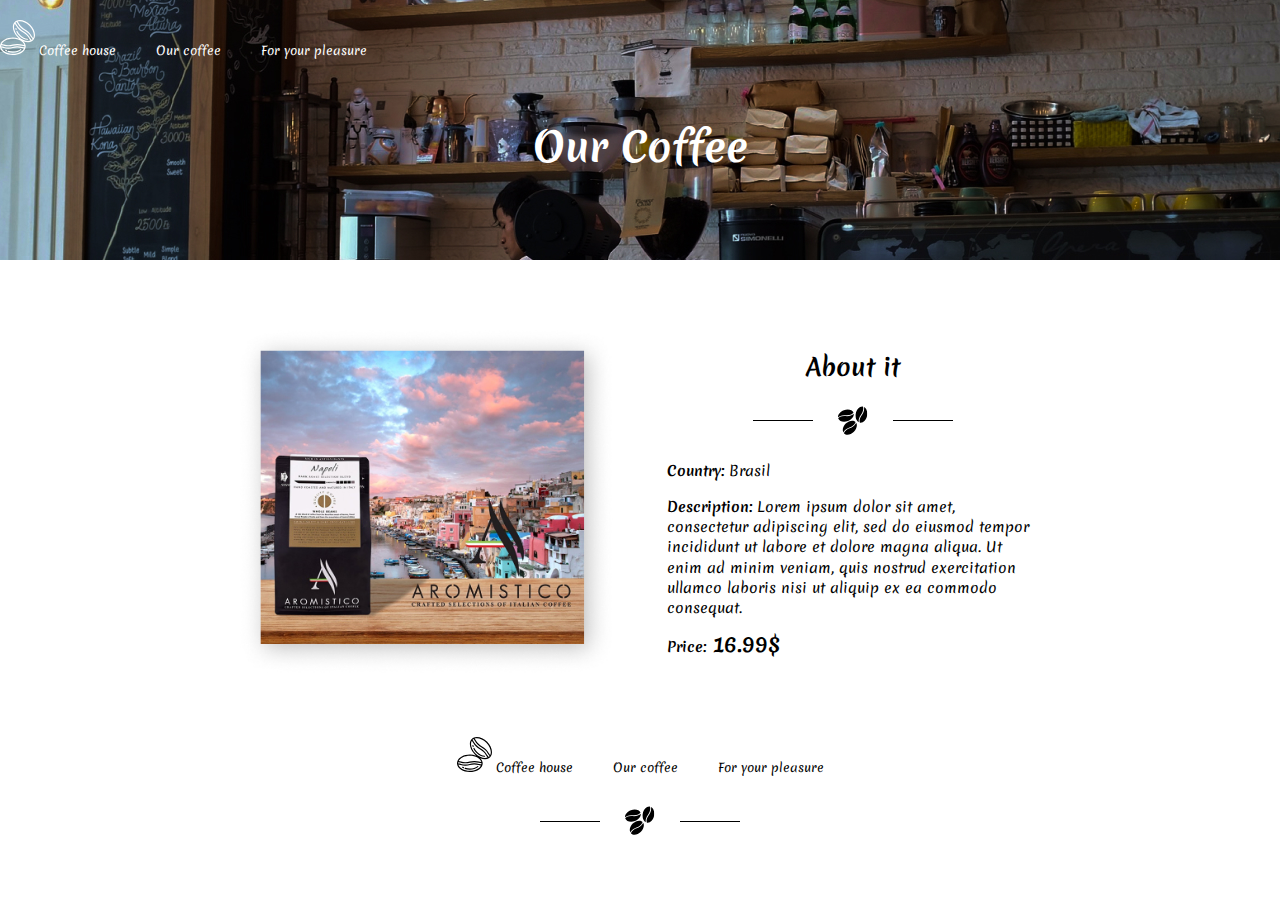
<file: product.html>
<!DOCTYPE html>
<html lang="en">
<head>
    <meta charset="UTF-8">
    <meta name="viewport" content="width=device-width, initial-scale=1.0">
    <title>Product Of Our Coffee-House</title>
    <link href="https://fonts.googleapis.com/css2?family=Merienda:wght@300..900&display=swap" rel="stylesheet">
    <link rel="stylesheet" href="./style.css">
</head>
<body>
    <section class="our-product">
        <header class="header-product">
            <a href="index.html" class="logo">
                <svg width="35" height="35" viewBox="0 0 35 35" fill="none" xmlns="http://www.w3.org/2000/svg">
                    <g clip-path="url(#clip0_4_40)">
                    <path d="M0.0541455 26.9849C0.600445 31.5459 6.09707 34.985 12.8399 34.985C18.9019 34.985 24.0514 32.1874 25.3643 28.1815L25.3655 28.1795C25.5709 27.5611 25.6769 26.9145 25.6798 26.263C25.6767 26.0667 25.663 25.8709 25.6388 25.6763L25.6319 25.6141V25.6138C25.3931 23.8875 24.5379 22.3061 23.2236 21.1614C24.72 21.82 26.3324 22.1736 27.967 22.2024C29.3241 22.2278 30.6635 21.8915 31.8475 21.2283L31.8481 21.2275C32.3026 20.9693 32.7216 20.653 33.094 20.2862C33.3742 20.0009 33.6244 19.688 33.8415 19.3523L33.8421 19.3515C36.3037 15.6474 34.7286 9.42234 30.1779 4.87184C25.9639 0.657892 20.1703 -1.05624 16.4007 0.796676C15.7945 1.08992 15.2408 1.4809 14.7618 1.95397C14.5871 2.13293 14.4241 2.32272 14.2733 2.52249L14.273 2.52278C11.4689 6.13371 12.9653 12.6554 17.6799 17.37C18.1459 17.8346 18.636 18.2743 19.1478 18.6875C17.1336 17.9212 14.9952 17.5325 12.8399 17.541C6.81977 17.541 1.54087 20.4327 0.287826 24.4167C0.0986018 25.0137 0.00142488 25.6364 0 26.263C0.00341972 26.5044 0.0213732 26.7452 0.0538605 26.9846L0.0541455 26.9849ZM12.8399 33.8177C7.1626 33.8177 2.31657 31.1222 1.35193 27.5608C1.37501 27.5631 1.39866 27.5656 1.42118 27.5679C1.62978 27.5916 1.82841 27.6175 2.01393 27.6472C2.041 27.6514 2.06608 27.6563 2.09287 27.6608C2.26613 27.6896 2.43142 27.7207 2.59072 27.7537C2.61722 27.7591 2.64487 27.7643 2.67137 27.77C2.84178 27.8065 3.00622 27.8446 3.1678 27.8843C3.20285 27.8928 3.23762 27.9016 3.2721 27.9102C3.4277 27.9492 3.58158 27.9886 3.7369 28.029C5.24157 28.4559 6.80096 28.6585 8.36463 28.63C9.92658 28.6588 11.4843 28.4556 12.9867 28.0276C14.3927 27.6238 15.8515 27.4334 17.314 27.4628C18.7771 27.4334 20.2365 27.6238 21.6431 28.0273C21.7893 28.0652 21.9375 28.1034 22.0879 28.1413C22.1227 28.1501 22.1575 28.1587 22.1925 28.1675C22.3521 28.2071 22.516 28.2459 22.6864 28.2832C22.7072 28.2878 22.7294 28.2921 22.7505 28.2966C22.9081 28.3302 23.0725 28.3624 23.2441 28.3929C23.2746 28.3983 23.3037 28.404 23.3344 28.4092C23.5205 28.4411 23.7172 28.4699 23.9249 28.4961C23.9434 28.4987 23.9588 28.5018 23.9776 28.5041C22.4692 31.6217 17.9484 33.8177 12.8399 33.8177ZM29.3526 5.69741C33.1761 9.52123 34.7768 14.7531 33.2465 18.0329C33.2308 18.0147 33.2149 17.9964 33.1997 17.9782C33.045 17.7961 32.9017 17.6203 32.774 17.4533C32.7626 17.4384 32.7529 17.4245 32.7418 17.4099C32.6201 17.2492 32.509 17.0942 32.4049 16.9432C32.3881 16.9186 32.3705 16.8936 32.3539 16.8693C32.2479 16.7129 32.1488 16.5599 32.0533 16.4083C32.035 16.3792 32.0171 16.3504 31.9989 16.3213C31.9068 16.1737 31.8168 16.0267 31.7264 15.8782C30.9447 14.5246 29.967 13.2943 28.8254 12.2271C27.7248 11.1194 26.4655 10.1812 25.0893 9.44372C23.7995 8.75493 22.6206 7.87691 21.5915 6.83846C20.522 5.84161 19.6078 4.69002 18.8794 3.42245C18.8053 3.30019 18.7298 3.17651 18.6528 3.05198L18.5939 2.95708C18.5112 2.82428 18.426 2.68977 18.3348 2.55156C18.3248 2.53617 18.3137 2.52021 18.3035 2.50482C18.2211 2.38057 18.1333 2.25319 18.0401 2.12239C18.0185 2.09218 17.9977 2.06226 17.9755 2.03148C17.8714 1.88785 17.7603 1.73995 17.6395 1.58663C17.6315 1.57609 17.6249 1.56668 17.6167 1.55642C20.9517 0.434471 25.7425 2.08705 29.3526 5.69741ZM15.5871 2.77926C15.8675 2.5014 16.1812 2.25917 16.5209 2.05855C16.5309 2.07024 16.5392 2.08135 16.5489 2.09303C16.6777 2.24977 16.7948 2.39967 16.9039 2.54501C16.9216 2.56866 16.9407 2.59317 16.9581 2.61654C17.0672 2.76472 17.1675 2.90807 17.2624 3.04827C17.2813 3.0762 17.3001 3.10384 17.3183 3.13149C17.4109 3.27056 17.4995 3.40763 17.5842 3.54328C17.5996 3.56779 17.6147 3.59229 17.6298 3.6168C17.7147 3.75388 17.7979 3.89009 17.8817 4.02831C18.662 5.38052 19.6383 6.60991 20.7788 7.67629C21.8793 8.78371 23.1387 9.72185 24.5148 10.4597C25.8046 11.1482 26.9836 12.0262 28.0126 13.0649C29.0835 14.0629 29.9992 15.2156 30.7293 16.4846C30.7894 16.5832 30.8498 16.6824 30.9111 16.7824C30.9319 16.8161 30.9536 16.8505 30.9747 16.8844C31.0177 16.9537 31.0607 17.0229 31.1052 17.0931C31.1314 17.1344 31.159 17.1763 31.1858 17.2179C31.2277 17.2831 31.2702 17.3484 31.3146 17.4151C31.3443 17.4595 31.3753 17.5051 31.4064 17.5504C31.4506 17.6154 31.4962 17.6812 31.5432 17.7479C31.5774 17.7961 31.6127 17.8451 31.6483 17.8944C31.6968 17.9608 31.7467 18.0283 31.7985 18.0967C31.8376 18.1483 31.8775 18.2008 31.9185 18.2535C31.9724 18.3227 32.0294 18.3937 32.0872 18.4652C32.1314 18.5199 32.1755 18.5746 32.2226 18.6308C32.2836 18.7043 32.3491 18.7801 32.4149 18.8562C32.4656 18.9146 32.5149 18.9725 32.5682 19.0323C32.5813 19.0471 32.5925 19.0608 32.6059 19.0756C32.5016 19.2107 32.389 19.3395 32.2687 19.4609C32.0801 19.6479 31.8749 19.8177 31.6557 19.9685L31.6355 19.9462C31.5982 19.9038 31.5648 19.8636 31.5292 19.8223C31.4617 19.7439 31.3944 19.6661 31.3323 19.5909C31.2938 19.5441 31.2579 19.4991 31.2212 19.4535C31.1673 19.3863 31.114 19.3196 31.0639 19.2546C31.0279 19.2081 30.9937 19.1628 30.9595 19.1172C30.9131 19.0554 30.8678 18.9941 30.8242 18.9337C30.792 18.8895 30.7606 18.8457 30.7301 18.8021C30.6874 18.7414 30.6458 18.6812 30.6056 18.6217C30.578 18.5809 30.55 18.5402 30.5233 18.4997C30.4825 18.4379 30.4426 18.3766 30.4033 18.3156C30.3793 18.2786 30.3551 18.2412 30.3317 18.2042C30.2896 18.1378 30.2485 18.0717 30.2078 18.0058C30.1884 17.9748 30.1687 17.9434 30.1496 17.9121C30.0918 17.818 30.0342 17.724 29.977 17.6297C29.1944 16.276 28.2164 15.0455 27.0745 13.978C25.9739 12.8703 24.7146 11.9321 23.3384 11.1946C22.0486 10.5061 20.8697 9.62781 19.8406 8.58936C18.7703 7.59165 17.8552 6.43949 17.1257 5.17135C17.0356 5.02345 16.9436 4.87355 16.8495 4.72194C16.8296 4.69002 16.8099 4.65811 16.7897 4.6259C16.6936 4.47316 16.5916 4.31699 16.4836 4.15683C16.4611 4.12321 16.438 4.08958 16.4146 4.05567C16.3021 3.8918 16.181 3.7231 16.0482 3.54727C16.0259 3.5182 16.002 3.48799 15.9795 3.45864C15.8356 3.27141 15.6814 3.07877 15.5064 2.87415L15.5019 2.86845C15.5301 2.83768 15.5583 2.80804 15.5871 2.77926ZM18.5052 16.5448C14.4603 12.4995 12.9322 7.09693 14.7926 3.84108C14.8065 3.85818 14.8213 3.87556 14.835 3.89237C14.9604 4.04683 15.0775 4.19616 15.1844 4.34007C15.2046 4.36715 15.2229 4.39336 15.2425 4.42015C15.3389 4.55209 15.4295 4.6809 15.5144 4.80658C15.5295 4.82938 15.5457 4.85217 15.5606 4.87469C15.6543 5.01518 15.7427 5.15311 15.8284 5.29018C15.8473 5.32011 15.8655 5.34974 15.884 5.37938C15.9661 5.5119 16.047 5.64412 16.1282 5.77778C16.9096 7.13028 17.8868 8.36023 19.0279 9.42719C20.1285 10.5346 21.3878 11.4727 22.7639 12.2103C24.0537 12.8991 25.2327 13.7771 26.2617 14.8155C27.3329 15.8141 28.2491 16.9671 28.9798 18.2361C29.0696 18.3837 29.1613 18.5328 29.2551 18.6838C29.277 18.7191 29.2987 18.7542 29.3212 18.7895C29.419 18.9445 29.5218 19.103 29.6321 19.2657C29.6544 19.2985 29.678 19.3321 29.7008 19.3655C29.8151 19.531 29.9362 19.7009 30.0716 19.879L30.0889 19.9029C30.2263 20.0827 30.3819 20.2731 30.5478 20.4695C30.5691 20.4945 30.5848 20.5168 30.6067 20.5424C27.2939 21.9134 22.2504 20.2891 18.5052 16.5448ZM12.8399 18.7083C18.5676 18.7083 23.4233 21.4332 24.3433 25.0316C24.3205 25.0291 24.2971 25.0268 24.2749 25.0245C24.0628 25.0009 23.8611 24.9746 23.673 24.9447C23.6479 24.9407 23.6245 24.9362 23.5997 24.9322C23.4268 24.9037 23.2618 24.8726 23.103 24.8398C23.0714 24.8333 23.0386 24.8273 23.0076 24.8205C22.8403 24.7848 22.6787 24.7472 22.52 24.7085C22.4784 24.6982 22.4365 24.688 22.3952 24.6774C22.2438 24.6395 22.0936 24.6013 21.9423 24.562C20.4377 24.1351 18.878 23.9325 17.314 23.961C15.7521 23.9322 14.1944 24.1351 12.692 24.5634C11.2859 24.9669 9.82713 25.1573 8.36463 25.1282C6.90127 25.1573 5.44191 24.9669 4.03498 24.5637C3.8905 24.5261 3.7443 24.4885 3.59612 24.4511C3.55565 24.4409 3.51518 24.4309 3.47415 24.4206C3.31627 24.3816 3.1544 24.3434 2.9857 24.3067C2.95919 24.3007 2.93127 24.2953 2.90419 24.2896C2.74831 24.2565 2.58559 24.2249 2.41603 24.1949C2.38468 24.1895 2.35476 24.1835 2.32284 24.1781C2.13561 24.1465 1.93698 24.118 1.72838 24.0918C1.70729 24.0892 1.68962 24.0858 1.66825 24.0832C3.145 20.9303 7.68154 18.7083 12.8399 18.7083ZM1.28211 25.2149L1.30405 25.2174C1.52975 25.2405 1.73807 25.2685 1.9367 25.2987C1.96491 25.3032 1.99483 25.3069 2.02276 25.3115C2.21427 25.3423 2.39437 25.3759 2.56849 25.4118C2.60354 25.4189 2.63888 25.426 2.67336 25.4337C2.8415 25.4696 3.00422 25.507 3.16352 25.546C3.20028 25.5551 3.23648 25.5643 3.27295 25.5734C3.42941 25.6127 3.58472 25.6526 3.74089 25.6934C5.24385 26.1211 6.8021 26.324 8.36463 26.2955C9.92658 26.3243 11.4843 26.1211 12.9867 25.6931C14.3927 25.2893 15.8515 25.0989 17.314 25.1282C18.7791 25.0992 20.2402 25.2893 21.6491 25.6919C21.7525 25.7187 21.8565 25.7455 21.9614 25.7723C22.0013 25.7826 22.0421 25.7925 22.0823 25.8025C22.1541 25.8207 22.2262 25.8387 22.2997 25.8564C22.3424 25.8666 22.3866 25.8769 22.4302 25.8871C22.5029 25.9042 22.5764 25.921 22.6513 25.9376C22.6978 25.9478 22.7451 25.9578 22.7927 25.9678C22.8674 25.9837 22.9437 25.9991 23.0215 26.0142C23.0717 26.0239 23.1224 26.0336 23.1737 26.043C23.2541 26.0576 23.337 26.0718 23.4208 26.0855C23.4732 26.094 23.5254 26.1026 23.5792 26.1108C23.6699 26.1248 23.7645 26.1373 23.8602 26.1502C23.9118 26.157 23.9622 26.1641 24.0158 26.1704C24.1275 26.1838 24.2446 26.1958 24.3638 26.2075C24.4068 26.2114 24.447 26.2163 24.4912 26.2203L24.5122 26.2226C24.5125 26.2359 24.5125 26.2496 24.5125 26.263C24.5114 26.6375 24.4669 27.0105 24.38 27.3747L24.3564 27.3719C24.1346 27.3488 23.93 27.3211 23.7345 27.2912C23.7043 27.2864 23.6727 27.2824 23.6431 27.2775C23.4547 27.247 23.2772 27.2137 23.1059 27.1784C23.0688 27.171 23.0321 27.1633 22.9956 27.1556C22.8303 27.1199 22.6696 27.0829 22.5126 27.0444C22.4747 27.035 22.437 27.0253 22.3994 27.0159C22.245 26.9772 22.0919 26.9378 21.9375 26.8977C20.4345 26.4696 18.8766 26.2667 17.314 26.2955C15.7521 26.2667 14.1944 26.4696 12.692 26.8979C11.2859 27.3015 9.82713 27.4918 8.36463 27.4628C6.89985 27.4916 5.43877 27.3015 4.03014 26.8991C3.92441 26.8717 3.81811 26.8441 3.71096 26.8167C3.67933 26.8088 3.64656 26.8008 3.61436 26.7925C3.53713 26.7731 3.45933 26.7537 3.37982 26.7344C3.33593 26.7238 3.29062 26.7136 3.24588 26.703C3.17578 26.6865 3.1051 26.6703 3.033 26.6543C2.98342 26.6432 2.93241 26.6326 2.8814 26.6218C2.81101 26.607 2.73919 26.5925 2.66624 26.5782C2.61152 26.5674 2.55624 26.5571 2.49981 26.5469C2.42629 26.5335 2.35049 26.5206 2.27383 26.5078C2.21455 26.4981 2.15528 26.4882 2.09372 26.479C2.01478 26.4668 1.93214 26.4557 1.84921 26.4448C1.78538 26.4363 1.7224 26.4275 1.65628 26.4195C1.56481 26.4086 1.46848 26.399 1.37216 26.3893C1.30947 26.383 1.24934 26.3759 1.18408 26.3702L1.16926 26.3687C1.16812 26.3334 1.16726 26.2981 1.16726 26.263C1.16783 25.9105 1.20631 25.5591 1.28211 25.2149Z" fill="currentColor"/>
                    <path d="M6.6884 30.1179C6.44845 29.9939 6.22047 29.8637 6.00445 29.7272C5.73173 29.5565 5.37238 29.6389 5.2011 29.911C5.02983 30.1832 5.11105 30.5428 5.38263 30.7149C5.62543 30.868 5.88163 31.0144 6.1515 31.1546C6.4379 31.3028 6.79013 31.1908 6.93832 30.9047C7.08651 30.6183 6.9748 30.2661 6.6884 30.1179Z" fill="currentColor"/>
                    <path d="M20.4496 29.1678C18.6255 30.6394 15.8518 31.4832 12.8399 31.4832C11.3176 31.4955 9.8029 31.2678 8.35152 30.8084C8.04545 30.7092 7.71688 30.8768 7.61714 31.1828C7.51739 31.4889 7.68439 31.8178 7.99017 31.9181C9.55811 32.4157 11.1947 32.6627 12.8399 32.6505C16.1137 32.6505 19.1544 31.7123 21.1826 30.0763C21.4334 29.8737 21.4727 29.5063 21.2704 29.2556C21.068 29.0045 20.7004 28.9652 20.4496 29.1678Z" fill="currentColor"/>
                    <path d="M16.6894 9.21288C16.625 8.98291 16.5702 8.75578 16.5255 8.53179C16.4622 8.21575 16.1547 8.01085 15.8387 8.07412C15.5227 8.13738 15.3178 8.44487 15.381 8.76091C15.4315 9.01255 15.493 9.26788 15.5654 9.5275C15.6523 9.83784 15.9744 10.0188 16.2847 9.93217C16.595 9.84525 16.7763 9.52322 16.6894 9.21288Z" fill="currentColor"/>
                    <path d="M28.1331 19.2919C28.1531 18.9702 27.9083 18.6932 27.5866 18.6735C25.1865 18.5256 22.3393 17.0774 20.1561 14.8939C19.0569 13.8081 18.1422 12.5503 17.4482 11.1698C17.3046 10.8817 16.9552 10.7643 16.6668 10.9071C16.3784 11.0499 16.2602 11.3992 16.4024 11.6879C17.1527 13.182 18.1419 14.5437 19.3308 15.7192C21.7428 18.1315 24.8023 19.6715 27.5147 19.8385C27.527 19.8394 27.5393 19.8397 27.5512 19.8397C27.8593 19.8391 28.1141 19.5994 28.1331 19.2919Z" fill="currentColor"/>
                    </g>
                    <defs>
                    <clipPath id="clip0_4_40">
                    <rect width="35" height="35" fill="currentColor"/>
                    </clipPath>
                    </defs>
                </svg>
                Coffee house
            </a>

            <nav class="menu-coffee">
                <a href="catalog.html">Our coffee</a>
                <a href="product.html">For your pleasure</a>
            </nav>
        </header>
        <div class="conntainer">
            <h1>Our Coffee</h1>
        </div>
    </section>
    <section class="about-product">
        <div class="container">  
            <div class="grid-product">
                <div class="product">
                    <img src="./img/product-img.jpg" alt="">
                </div>
                <div class="product">
                    <h1>About it</h1>
                    <div class="icon-box">
                        <svg width="30" height="30" viewBox="0 0 30 30" fill="none" xmlns="http://www.w3.org/2000/svg">
                            <g clip-path="url(#clip0_4_50)">
                                <path
                                    d="M5.38842 26.5504C4.03446 24.1621 4.95551 20.4168 7.7569 17.6151C10.9384 14.4341 15.3369 13.6759 17.5827 15.9214C17.585 15.9242 17.5878 15.9274 17.5912 15.9304C17.1418 17.2383 15.7102 20.0203 11.42 21.5246C7.48939 22.9031 5.9735 25.0955 5.38842 26.5504ZM16.2604 19.5906C15.2344 20.6175 13.776 21.6253 11.7102 22.3503C7.51763 23.8203 6.3463 26.2275 6.01941 27.3931C6.03524 27.409 6.04803 27.4255 6.06289 27.4401C8.3084 29.6857 12.7075 28.9274 15.8882 25.7464C18.7187 22.9159 19.6292 19.1225 18.2142 16.7383C17.8736 17.5324 17.2812 18.5697 16.2604 19.5906ZM7.58462 9.24521C12.1138 9.64211 14.564 7.69641 15.5119 6.69018C15.5103 6.68619 15.5091 6.68168 15.5079 6.67806C14.387 3.70713 10.0663 2.586 5.85742 4.17405C2.15073 5.57275 -0.231943 8.60593 0.017895 11.3398C1.15056 10.2555 3.43511 8.88224 7.58462 9.24521ZM9.91687 14.9334C13.6624 13.5206 16.0541 10.4387 15.7471 7.68311C15.1096 8.26655 14.1423 8.96808 12.7917 9.47782C11.4339 9.99006 9.68965 10.3081 7.50891 10.1171C3.08339 9.72906 1.02376 11.4401 0.245256 12.3682C0.253168 12.3889 0.258713 12.4091 0.265885 12.4285C1.38702 15.4002 5.70784 16.5218 9.91687 14.9334ZM23.0248 8.73791C25.7422 5.09208 25.3734 1.98481 25.015 0.649699C25.0109 0.649256 25.0068 0.647703 25.003 0.646816C21.8859 0.039928 18.6621 3.12782 17.8023 7.54314C17.0451 11.4328 18.3749 15.0529 20.8322 16.2767C20.5046 14.7432 20.5365 12.0782 23.0248 8.73791ZM25.9836 0.971332C26.1453 1.82059 26.2341 3.01211 25.9582 4.42863C25.6811 5.85357 25.0348 7.50469 23.7271 9.26029C21.0722 12.8223 21.446 15.4731 21.8269 16.623C21.8486 16.6275 21.869 16.6331 21.8891 16.6375C25.0065 17.2444 28.2299 14.157 29.0896 9.74126C29.8552 5.81187 28.4892 2.15716 25.9836 0.971332Z"
                                    fill="currentColor" />
                            </g>
                            <defs>
                                <clipPath id="clip0_4_50">
                                    <rect width="29.302" height="29.302" fill="currentColor" />
                                </clipPath>
                            </defs>
                        </svg>
                    </div>
                    <h2><a href="#">Country:</a> Brasil</h2>
                    <p>
                        <a href="#">Description:</a> 
                        Lorem ipsum dolor sit amet, consectetur 
                        adipiscing elit, sed do eiusmod tempor incididunt ut labore 
                        et dolore magna aliqua. Ut enim ad minim veniam, quis 
                        nostrud exercitation ullamco laboris nisi ut aliquip ex ea 
                        commodo consequat.
                    </p>
                    <h3><a href="#">Price:</a> 16.99$</h3>
                </div>
            </div>
        </div>  
    </section>
    <section class="footer-product">
        <div class="container">    
            <footer class="footer-prod">
                <a href="#" class="logo">
                    <svg width="35" height="35" viewBox="0 0 35 35" fill="none" xmlns="http://www.w3.org/2000/svg">
                        <g clip-path="url(#clip0_4_40)">
                        <path d="M0.0541455 26.9849C0.600445 31.5459 6.09707 34.985 12.8399 34.985C18.9019 34.985 24.0514 32.1874 25.3643 28.1815L25.3655 28.1795C25.5709 27.5611 25.6769 26.9145 25.6798 26.263C25.6767 26.0667 25.663 25.8709 25.6388 25.6763L25.6319 25.6141V25.6138C25.3931 23.8875 24.5379 22.3061 23.2236 21.1614C24.72 21.82 26.3324 22.1736 27.967 22.2024C29.3241 22.2278 30.6635 21.8915 31.8475 21.2283L31.8481 21.2275C32.3026 20.9693 32.7216 20.653 33.094 20.2862C33.3742 20.0009 33.6244 19.688 33.8415 19.3523L33.8421 19.3515C36.3037 15.6474 34.7286 9.42234 30.1779 4.87184C25.9639 0.657892 20.1703 -1.05624 16.4007 0.796676C15.7945 1.08992 15.2408 1.4809 14.7618 1.95397C14.5871 2.13293 14.4241 2.32272 14.2733 2.52249L14.273 2.52278C11.4689 6.13371 12.9653 12.6554 17.6799 17.37C18.1459 17.8346 18.636 18.2743 19.1478 18.6875C17.1336 17.9212 14.9952 17.5325 12.8399 17.541C6.81977 17.541 1.54087 20.4327 0.287826 24.4167C0.0986018 25.0137 0.00142488 25.6364 0 26.263C0.00341972 26.5044 0.0213732 26.7452 0.0538605 26.9846L0.0541455 26.9849ZM12.8399 33.8177C7.1626 33.8177 2.31657 31.1222 1.35193 27.5608C1.37501 27.5631 1.39866 27.5656 1.42118 27.5679C1.62978 27.5916 1.82841 27.6175 2.01393 27.6472C2.041 27.6514 2.06608 27.6563 2.09287 27.6608C2.26613 27.6896 2.43142 27.7207 2.59072 27.7537C2.61722 27.7591 2.64487 27.7643 2.67137 27.77C2.84178 27.8065 3.00622 27.8446 3.1678 27.8843C3.20285 27.8928 3.23762 27.9016 3.2721 27.9102C3.4277 27.9492 3.58158 27.9886 3.7369 28.029C5.24157 28.4559 6.80096 28.6585 8.36463 28.63C9.92658 28.6588 11.4843 28.4556 12.9867 28.0276C14.3927 27.6238 15.8515 27.4334 17.314 27.4628C18.7771 27.4334 20.2365 27.6238 21.6431 28.0273C21.7893 28.0652 21.9375 28.1034 22.0879 28.1413C22.1227 28.1501 22.1575 28.1587 22.1925 28.1675C22.3521 28.2071 22.516 28.2459 22.6864 28.2832C22.7072 28.2878 22.7294 28.2921 22.7505 28.2966C22.9081 28.3302 23.0725 28.3624 23.2441 28.3929C23.2746 28.3983 23.3037 28.404 23.3344 28.4092C23.5205 28.4411 23.7172 28.4699 23.9249 28.4961C23.9434 28.4987 23.9588 28.5018 23.9776 28.5041C22.4692 31.6217 17.9484 33.8177 12.8399 33.8177ZM29.3526 5.69741C33.1761 9.52123 34.7768 14.7531 33.2465 18.0329C33.2308 18.0147 33.2149 17.9964 33.1997 17.9782C33.045 17.7961 32.9017 17.6203 32.774 17.4533C32.7626 17.4384 32.7529 17.4245 32.7418 17.4099C32.6201 17.2492 32.509 17.0942 32.4049 16.9432C32.3881 16.9186 32.3705 16.8936 32.3539 16.8693C32.2479 16.7129 32.1488 16.5599 32.0533 16.4083C32.035 16.3792 32.0171 16.3504 31.9989 16.3213C31.9068 16.1737 31.8168 16.0267 31.7264 15.8782C30.9447 14.5246 29.967 13.2943 28.8254 12.2271C27.7248 11.1194 26.4655 10.1812 25.0893 9.44372C23.7995 8.75493 22.6206 7.87691 21.5915 6.83846C20.522 5.84161 19.6078 4.69002 18.8794 3.42245C18.8053 3.30019 18.7298 3.17651 18.6528 3.05198L18.5939 2.95708C18.5112 2.82428 18.426 2.68977 18.3348 2.55156C18.3248 2.53617 18.3137 2.52021 18.3035 2.50482C18.2211 2.38057 18.1333 2.25319 18.0401 2.12239C18.0185 2.09218 17.9977 2.06226 17.9755 2.03148C17.8714 1.88785 17.7603 1.73995 17.6395 1.58663C17.6315 1.57609 17.6249 1.56668 17.6167 1.55642C20.9517 0.434471 25.7425 2.08705 29.3526 5.69741ZM15.5871 2.77926C15.8675 2.5014 16.1812 2.25917 16.5209 2.05855C16.5309 2.07024 16.5392 2.08135 16.5489 2.09303C16.6777 2.24977 16.7948 2.39967 16.9039 2.54501C16.9216 2.56866 16.9407 2.59317 16.9581 2.61654C17.0672 2.76472 17.1675 2.90807 17.2624 3.04827C17.2813 3.0762 17.3001 3.10384 17.3183 3.13149C17.4109 3.27056 17.4995 3.40763 17.5842 3.54328C17.5996 3.56779 17.6147 3.59229 17.6298 3.6168C17.7147 3.75388 17.7979 3.89009 17.8817 4.02831C18.662 5.38052 19.6383 6.60991 20.7788 7.67629C21.8793 8.78371 23.1387 9.72185 24.5148 10.4597C25.8046 11.1482 26.9836 12.0262 28.0126 13.0649C29.0835 14.0629 29.9992 15.2156 30.7293 16.4846C30.7894 16.5832 30.8498 16.6824 30.9111 16.7824C30.9319 16.8161 30.9536 16.8505 30.9747 16.8844C31.0177 16.9537 31.0607 17.0229 31.1052 17.0931C31.1314 17.1344 31.159 17.1763 31.1858 17.2179C31.2277 17.2831 31.2702 17.3484 31.3146 17.4151C31.3443 17.4595 31.3753 17.5051 31.4064 17.5504C31.4506 17.6154 31.4962 17.6812 31.5432 17.7479C31.5774 17.7961 31.6127 17.8451 31.6483 17.8944C31.6968 17.9608 31.7467 18.0283 31.7985 18.0967C31.8376 18.1483 31.8775 18.2008 31.9185 18.2535C31.9724 18.3227 32.0294 18.3937 32.0872 18.4652C32.1314 18.5199 32.1755 18.5746 32.2226 18.6308C32.2836 18.7043 32.3491 18.7801 32.4149 18.8562C32.4656 18.9146 32.5149 18.9725 32.5682 19.0323C32.5813 19.0471 32.5925 19.0608 32.6059 19.0756C32.5016 19.2107 32.389 19.3395 32.2687 19.4609C32.0801 19.6479 31.8749 19.8177 31.6557 19.9685L31.6355 19.9462C31.5982 19.9038 31.5648 19.8636 31.5292 19.8223C31.4617 19.7439 31.3944 19.6661 31.3323 19.5909C31.2938 19.5441 31.2579 19.4991 31.2212 19.4535C31.1673 19.3863 31.114 19.3196 31.0639 19.2546C31.0279 19.2081 30.9937 19.1628 30.9595 19.1172C30.9131 19.0554 30.8678 18.9941 30.8242 18.9337C30.792 18.8895 30.7606 18.8457 30.7301 18.8021C30.6874 18.7414 30.6458 18.6812 30.6056 18.6217C30.578 18.5809 30.55 18.5402 30.5233 18.4997C30.4825 18.4379 30.4426 18.3766 30.4033 18.3156C30.3793 18.2786 30.3551 18.2412 30.3317 18.2042C30.2896 18.1378 30.2485 18.0717 30.2078 18.0058C30.1884 17.9748 30.1687 17.9434 30.1496 17.9121C30.0918 17.818 30.0342 17.724 29.977 17.6297C29.1944 16.276 28.2164 15.0455 27.0745 13.978C25.9739 12.8703 24.7146 11.9321 23.3384 11.1946C22.0486 10.5061 20.8697 9.62781 19.8406 8.58936C18.7703 7.59165 17.8552 6.43949 17.1257 5.17135C17.0356 5.02345 16.9436 4.87355 16.8495 4.72194C16.8296 4.69002 16.8099 4.65811 16.7897 4.6259C16.6936 4.47316 16.5916 4.31699 16.4836 4.15683C16.4611 4.12321 16.438 4.08958 16.4146 4.05567C16.3021 3.8918 16.181 3.7231 16.0482 3.54727C16.0259 3.5182 16.002 3.48799 15.9795 3.45864C15.8356 3.27141 15.6814 3.07877 15.5064 2.87415L15.5019 2.86845C15.5301 2.83768 15.5583 2.80804 15.5871 2.77926ZM18.5052 16.5448C14.4603 12.4995 12.9322 7.09693 14.7926 3.84108C14.8065 3.85818 14.8213 3.87556 14.835 3.89237C14.9604 4.04683 15.0775 4.19616 15.1844 4.34007C15.2046 4.36715 15.2229 4.39336 15.2425 4.42015C15.3389 4.55209 15.4295 4.6809 15.5144 4.80658C15.5295 4.82938 15.5457 4.85217 15.5606 4.87469C15.6543 5.01518 15.7427 5.15311 15.8284 5.29018C15.8473 5.32011 15.8655 5.34974 15.884 5.37938C15.9661 5.5119 16.047 5.64412 16.1282 5.77778C16.9096 7.13028 17.8868 8.36023 19.0279 9.42719C20.1285 10.5346 21.3878 11.4727 22.7639 12.2103C24.0537 12.8991 25.2327 13.7771 26.2617 14.8155C27.3329 15.8141 28.2491 16.9671 28.9798 18.2361C29.0696 18.3837 29.1613 18.5328 29.2551 18.6838C29.277 18.7191 29.2987 18.7542 29.3212 18.7895C29.419 18.9445 29.5218 19.103 29.6321 19.2657C29.6544 19.2985 29.678 19.3321 29.7008 19.3655C29.8151 19.531 29.9362 19.7009 30.0716 19.879L30.0889 19.9029C30.2263 20.0827 30.3819 20.2731 30.5478 20.4695C30.5691 20.4945 30.5848 20.5168 30.6067 20.5424C27.2939 21.9134 22.2504 20.2891 18.5052 16.5448ZM12.8399 18.7083C18.5676 18.7083 23.4233 21.4332 24.3433 25.0316C24.3205 25.0291 24.2971 25.0268 24.2749 25.0245C24.0628 25.0009 23.8611 24.9746 23.673 24.9447C23.6479 24.9407 23.6245 24.9362 23.5997 24.9322C23.4268 24.9037 23.2618 24.8726 23.103 24.8398C23.0714 24.8333 23.0386 24.8273 23.0076 24.8205C22.8403 24.7848 22.6787 24.7472 22.52 24.7085C22.4784 24.6982 22.4365 24.688 22.3952 24.6774C22.2438 24.6395 22.0936 24.6013 21.9423 24.562C20.4377 24.1351 18.878 23.9325 17.314 23.961C15.7521 23.9322 14.1944 24.1351 12.692 24.5634C11.2859 24.9669 9.82713 25.1573 8.36463 25.1282C6.90127 25.1573 5.44191 24.9669 4.03498 24.5637C3.8905 24.5261 3.7443 24.4885 3.59612 24.4511C3.55565 24.4409 3.51518 24.4309 3.47415 24.4206C3.31627 24.3816 3.1544 24.3434 2.9857 24.3067C2.95919 24.3007 2.93127 24.2953 2.90419 24.2896C2.74831 24.2565 2.58559 24.2249 2.41603 24.1949C2.38468 24.1895 2.35476 24.1835 2.32284 24.1781C2.13561 24.1465 1.93698 24.118 1.72838 24.0918C1.70729 24.0892 1.68962 24.0858 1.66825 24.0832C3.145 20.9303 7.68154 18.7083 12.8399 18.7083ZM1.28211 25.2149L1.30405 25.2174C1.52975 25.2405 1.73807 25.2685 1.9367 25.2987C1.96491 25.3032 1.99483 25.3069 2.02276 25.3115C2.21427 25.3423 2.39437 25.3759 2.56849 25.4118C2.60354 25.4189 2.63888 25.426 2.67336 25.4337C2.8415 25.4696 3.00422 25.507 3.16352 25.546C3.20028 25.5551 3.23648 25.5643 3.27295 25.5734C3.42941 25.6127 3.58472 25.6526 3.74089 25.6934C5.24385 26.1211 6.8021 26.324 8.36463 26.2955C9.92658 26.3243 11.4843 26.1211 12.9867 25.6931C14.3927 25.2893 15.8515 25.0989 17.314 25.1282C18.7791 25.0992 20.2402 25.2893 21.6491 25.6919C21.7525 25.7187 21.8565 25.7455 21.9614 25.7723C22.0013 25.7826 22.0421 25.7925 22.0823 25.8025C22.1541 25.8207 22.2262 25.8387 22.2997 25.8564C22.3424 25.8666 22.3866 25.8769 22.4302 25.8871C22.5029 25.9042 22.5764 25.921 22.6513 25.9376C22.6978 25.9478 22.7451 25.9578 22.7927 25.9678C22.8674 25.9837 22.9437 25.9991 23.0215 26.0142C23.0717 26.0239 23.1224 26.0336 23.1737 26.043C23.2541 26.0576 23.337 26.0718 23.4208 26.0855C23.4732 26.094 23.5254 26.1026 23.5792 26.1108C23.6699 26.1248 23.7645 26.1373 23.8602 26.1502C23.9118 26.157 23.9622 26.1641 24.0158 26.1704C24.1275 26.1838 24.2446 26.1958 24.3638 26.2075C24.4068 26.2114 24.447 26.2163 24.4912 26.2203L24.5122 26.2226C24.5125 26.2359 24.5125 26.2496 24.5125 26.263C24.5114 26.6375 24.4669 27.0105 24.38 27.3747L24.3564 27.3719C24.1346 27.3488 23.93 27.3211 23.7345 27.2912C23.7043 27.2864 23.6727 27.2824 23.6431 27.2775C23.4547 27.247 23.2772 27.2137 23.1059 27.1784C23.0688 27.171 23.0321 27.1633 22.9956 27.1556C22.8303 27.1199 22.6696 27.0829 22.5126 27.0444C22.4747 27.035 22.437 27.0253 22.3994 27.0159C22.245 26.9772 22.0919 26.9378 21.9375 26.8977C20.4345 26.4696 18.8766 26.2667 17.314 26.2955C15.7521 26.2667 14.1944 26.4696 12.692 26.8979C11.2859 27.3015 9.82713 27.4918 8.36463 27.4628C6.89985 27.4916 5.43877 27.3015 4.03014 26.8991C3.92441 26.8717 3.81811 26.8441 3.71096 26.8167C3.67933 26.8088 3.64656 26.8008 3.61436 26.7925C3.53713 26.7731 3.45933 26.7537 3.37982 26.7344C3.33593 26.7238 3.29062 26.7136 3.24588 26.703C3.17578 26.6865 3.1051 26.6703 3.033 26.6543C2.98342 26.6432 2.93241 26.6326 2.8814 26.6218C2.81101 26.607 2.73919 26.5925 2.66624 26.5782C2.61152 26.5674 2.55624 26.5571 2.49981 26.5469C2.42629 26.5335 2.35049 26.5206 2.27383 26.5078C2.21455 26.4981 2.15528 26.4882 2.09372 26.479C2.01478 26.4668 1.93214 26.4557 1.84921 26.4448C1.78538 26.4363 1.7224 26.4275 1.65628 26.4195C1.56481 26.4086 1.46848 26.399 1.37216 26.3893C1.30947 26.383 1.24934 26.3759 1.18408 26.3702L1.16926 26.3687C1.16812 26.3334 1.16726 26.2981 1.16726 26.263C1.16783 25.9105 1.20631 25.5591 1.28211 25.2149Z" fill="currentColor"/>
                        <path d="M6.6884 30.1179C6.44845 29.9939 6.22047 29.8637 6.00445 29.7272C5.73173 29.5565 5.37238 29.6389 5.2011 29.911C5.02983 30.1832 5.11105 30.5428 5.38263 30.7149C5.62543 30.868 5.88163 31.0144 6.1515 31.1546C6.4379 31.3028 6.79013 31.1908 6.93832 30.9047C7.08651 30.6183 6.9748 30.2661 6.6884 30.1179Z" fill="currentColor"/>
                        <path d="M20.4496 29.1678C18.6255 30.6394 15.8518 31.4832 12.8399 31.4832C11.3176 31.4955 9.8029 31.2678 8.35152 30.8084C8.04545 30.7092 7.71688 30.8768 7.61714 31.1828C7.51739 31.4889 7.68439 31.8178 7.99017 31.9181C9.55811 32.4157 11.1947 32.6627 12.8399 32.6505C16.1137 32.6505 19.1544 31.7123 21.1826 30.0763C21.4334 29.8737 21.4727 29.5063 21.2704 29.2556C21.068 29.0045 20.7004 28.9652 20.4496 29.1678Z" fill="currentColor"/>
                        <path d="M16.6894 9.21288C16.625 8.98291 16.5702 8.75578 16.5255 8.53179C16.4622 8.21575 16.1547 8.01085 15.8387 8.07412C15.5227 8.13738 15.3178 8.44487 15.381 8.76091C15.4315 9.01255 15.493 9.26788 15.5654 9.5275C15.6523 9.83784 15.9744 10.0188 16.2847 9.93217C16.595 9.84525 16.7763 9.52322 16.6894 9.21288Z" fill="currentColor"/>
                        <path d="M28.1331 19.2919C28.1531 18.9702 27.9083 18.6932 27.5866 18.6735C25.1865 18.5256 22.3393 17.0774 20.1561 14.8939C19.0569 13.8081 18.1422 12.5503 17.4482 11.1698C17.3046 10.8817 16.9552 10.7643 16.6668 10.9071C16.3784 11.0499 16.2602 11.3992 16.4024 11.6879C17.1527 13.182 18.1419 14.5437 19.3308 15.7192C21.7428 18.1315 24.8023 19.6715 27.5147 19.8385C27.527 19.8394 27.5393 19.8397 27.5512 19.8397C27.8593 19.8391 28.1141 19.5994 28.1331 19.2919Z" fill="currentColor"/>
                        </g>
                        <defs>
                        <clipPath id="clip0_4_40">
                        <rect width="35" height="35" fill="currentColor"/>
                        </clipPath>
                        </defs>
                    </svg>
                    Coffee house
                </a>
                <nav class="menu-footer-product">
                    <a href="#">Our coffee</a>
                    <a href="#">For your pleasure</a>
                </nav>
            </footer>   
            
            <div class="icon-box">
                <svg width="30" height="30" viewBox="0 0 30 30" fill="none" xmlns="http://www.w3.org/2000/svg">
                    <g clip-path="url(#clip0_4_50)">
                        <path
                            d="M5.38842 26.5504C4.03446 24.1621 4.95551 20.4168 7.7569 17.6151C10.9384 14.4341 15.3369 13.6759 17.5827 15.9214C17.585 15.9242 17.5878 15.9274 17.5912 15.9304C17.1418 17.2383 15.7102 20.0203 11.42 21.5246C7.48939 22.9031 5.9735 25.0955 5.38842 26.5504ZM16.2604 19.5906C15.2344 20.6175 13.776 21.6253 11.7102 22.3503C7.51763 23.8203 6.3463 26.2275 6.01941 27.3931C6.03524 27.409 6.04803 27.4255 6.06289 27.4401C8.3084 29.6857 12.7075 28.9274 15.8882 25.7464C18.7187 22.9159 19.6292 19.1225 18.2142 16.7383C17.8736 17.5324 17.2812 18.5697 16.2604 19.5906ZM7.58462 9.24521C12.1138 9.64211 14.564 7.69641 15.5119 6.69018C15.5103 6.68619 15.5091 6.68168 15.5079 6.67806C14.387 3.70713 10.0663 2.586 5.85742 4.17405C2.15073 5.57275 -0.231943 8.60593 0.017895 11.3398C1.15056 10.2555 3.43511 8.88224 7.58462 9.24521ZM9.91687 14.9334C13.6624 13.5206 16.0541 10.4387 15.7471 7.68311C15.1096 8.26655 14.1423 8.96808 12.7917 9.47782C11.4339 9.99006 9.68965 10.3081 7.50891 10.1171C3.08339 9.72906 1.02376 11.4401 0.245256 12.3682C0.253168 12.3889 0.258713 12.4091 0.265885 12.4285C1.38702 15.4002 5.70784 16.5218 9.91687 14.9334ZM23.0248 8.73791C25.7422 5.09208 25.3734 1.98481 25.015 0.649699C25.0109 0.649256 25.0068 0.647703 25.003 0.646816C21.8859 0.039928 18.6621 3.12782 17.8023 7.54314C17.0451 11.4328 18.3749 15.0529 20.8322 16.2767C20.5046 14.7432 20.5365 12.0782 23.0248 8.73791ZM25.9836 0.971332C26.1453 1.82059 26.2341 3.01211 25.9582 4.42863C25.6811 5.85357 25.0348 7.50469 23.7271 9.26029C21.0722 12.8223 21.446 15.4731 21.8269 16.623C21.8486 16.6275 21.869 16.6331 21.8891 16.6375C25.0065 17.2444 28.2299 14.157 29.0896 9.74126C29.8552 5.81187 28.4892 2.15716 25.9836 0.971332Z"
                            fill="currentColor" />
                    </g>
                    <defs>
                        <clipPath id="clip0_4_50">
                            <rect width="29.302" height="29.302" fill="currentColor" />
                        </clipPath>
                    </defs>
                </svg>
            </div>
        </div>    
    </section>

</body>
</html>
</file>
<file: style.css>
* {
  padding: 0;
  margin: 0;
  box-sizing: border-box;
}

img {
  max-width: 100%;
}

.container {
  max-width: 800px;
  margin: 0 auto;
}

.icon_box {
  display: flex;
  gap: 25px;
  align-items: center;
  justify-content: center;
}
.icon_box::before, .icon_box::after {
  content: "";
  width: 60px;
  height: 1px;
  background-color: white;
}

.icon-box {
  display: flex;
  gap: 25px;
  align-items: center;
  justify-content: center;
}
.icon-box::before, .icon-box::after {
  content: "";
  width: 60px;
  height: 1px;
  background-color: black;
}

.promo {
  background: url(./img/promo_bg.jpg) no-repeat center/cover;
  min-height: 640px;
  padding: 30px 0;
  text-align: center;
  color: white;
}
.promo h1 {
  font-family: Merienda;
  font-size: 40px;
  line-height: 57.76px;
  margin: 111px 0 20px;
}
.promo h2 {
  font-family: Merienda;
  font-size: 24px;
  line-height: 50px;
  max-width: 530px;
  margin: 35px auto 18px;
}

.btn {
  height: 30px;
  border: 1px solid white;
  border-radius: 3px;
  padding: 0 42px;
  background: none;
  font-family: Merienda;
  font-size: 14px;
  line-height: 20.22px;
  text-align: left;
  color: white;
  transition: 0.6s;
  box-shadow: 0px 4px 4px 0px rgba(0, 0, 0, 0.25);
  cursor: pointer;
}
.btn:hover {
  background-color: white;
  color: black;
  scale: 1.05;
}
.btn:active {
  box-shadow: none;
  scale: 0.95;
}

.header {
  display: flex;
  gap: 40px;
  align-items: flex-end;
  max-width: 1280px;
  margin: 0 auto;
}
.header a {
  font-family: Merienda;
  font-size: 12px;
  line-height: 17.33px;
  text-align: left;
  text-decoration: none;
  color: white;
}

.menu {
  display: flex;
  gap: 40px;
}
.menu a {
  font-family: Merienda;
  font-size: 12px;
  line-height: 17.33px;
  text-decoration: none;
  color: white;
}

.about {
  margin: 0 auto;
  text-align: center;
}
.about a {
  font-family: Merienda;
  font-size: 12px;
  line-height: 17.33px;
  text-align: left;
  text-decoration: none;
  color: black;
}
.about h1 {
  font-family: Merienda;
  font-size: 24px;
  line-height: 34.66px;
  margin: 80px 0 20px;
}
.about p {
  font-family: Merienda;
  font-size: 14px;
  line-height: 20.22px;
  margin: 40px 0;
}
.about #p-2 {
  margin: 0 0 100px;
}

.our-best {
  background: url(./img/our_bg.jpg) no-repeat center/cover;
  min-height: 495px;
  text-align: center;
  justify-content: center;
}
.our-best h1 {
  font-family: Merienda;
  font-size: 24px;
  line-height: 34.66px;
  text-align: center;
  color: black;
  padding: 80px 0 40px;
}
.our-best .grid {
  display: grid;
  gap: 70px;
  grid-template-columns: repeat(3, 1fr);
}
.our-best #elem-3 {
  padding-top: 20px;
}
.our-best .elem {
  background-color: #fff;
  max-width: 220px;
  min-height: 240px;
  text-align: center;
  justify-content: center;
}
.our-best .elem img {
  margin: 22px 0 14px;
}
.our-best .elem h2 {
  font-family: Merienda;
  font-size: 14px;
  line-height: 20.22px;
  text-align: center;
  margin-bottom: 14px;
}
.our-best .elem h3 {
  font-family: Merienda;
  font-size: 14px;
  line-height: 20.22px;
  text-align: right;
  margin: 0 20px 14px;
}

.footer {
  display: flex;
  gap: 40px;
  align-items: flex-end;
  max-width: 1280px;
  margin: 30px auto 30px;
}
.footer a {
  font-family: Merienda;
  font-size: 12px;
  line-height: 17.33px;
  text-align: left;
  text-decoration: none;
  color: black;
}

.menu-footer {
  display: flex;
  gap: 40px;
}
.menu-footer a {
  font-family: Merienda;
  font-size: 12px;
  line-height: 17.33px;
  text-decoration: none;
  color: black;
}

.our-coffee {
  background: url(./img/header-bg.jpg) no-repeat center/cover;
  min-height: 260px;
}
.our-coffee .header-catalog {
  padding-top: 20px;
  display: flex;
  gap: 40px;
  align-items: flex-end;
  max-width: 1280px;
  margin: 0 auto;
}
.our-coffee .header-catalog a {
  font-family: Merienda;
  font-size: 12px;
  line-height: 17.33px;
  text-align: left;
  text-decoration: none;
  color: white;
}
.our-coffee .menu {
  display: flex;
  gap: 40px;
}
.our-coffee .menu a {
  font-family: Merienda;
  font-size: 12px;
  line-height: 17.33px;
  text-decoration: none;
  color: white;
}
.our-coffee h1 {
  font-family: Merienda;
  font-size: 40px;
  line-height: 57.76px;
  text-align: center;
  margin: 60px auto 84px;
  color: white;
}

.about-beans {
  margin: 70px 0;
  text-align: center;
}
.about-beans .grid-beans {
  display: grid;
  gap: 70px;
  grid-template-columns: repeat(2, 1fr);
}
.about-beans .beans {
  text-align: center;
}
.about-beans .beans h1 {
  margin: 25px 0 20px;
  font-family: Merienda;
  font-size: 24px;
  line-height: 34.66px;
}
.about-beans .beans h2 {
  font-family: Merienda;
  font-size: 14px;
  line-height: 20.22px;
  text-align: center;
  margin: 25px 0 25px;
}
.about-beans .beans p {
  font-family: Merienda;
  font-size: 14px;
  line-height: 20.22px;
  text-align: center;
}

.country a {
  font-family: Merienda;
  font-size: 14px;
  line-height: 20.22px;
  text-align: center;
  color: black;
  text-decoration: none;
  margin-left: 30px;
}
.country #a-1 {
  margin-left: 83px;
  margin-right: 35px;
}
.country input {
  width: 180px;
  height: 30px;
  border: none;
  margin-left: 8px;
  text-align: center;
  box-shadow: 4px 4px 20px 0px rgba(0, 0, 0, 0.2509803922);
}
.country .button {
  width: 75px;
  height: 30px;
  text-align: center;
  border: none;
  box-shadow: 4px 4px 20px 0px rgba(0, 0, 0, 0.2509803922);
}

.categories {
  margin: 61px 0 61px;
}
.categories .grid-cat {
  display: grid;
  gap: 70px;
  grid-template-columns: repeat(3, 1fr);
}
.categories .cat {
  text-align: center;
  box-shadow: 5px 5px 15px 0px rgba(0, 0, 0, 0.25);
}
.categories .cat img {
  margin: 22px auto 14px;
}
.categories .cat h1 {
  font-family: Merienda;
  font-size: 14px;
  line-height: 20.22px;
  text-align: center;
  margin-bottom: 14px;
}
.categories .cat h2 {
  font-family: Merienda;
  font-size: 14px;
  line-height: 20.22px;
  text-align: right;
  margin-right: 22px;
  margin-bottom: 14px;
}
.categories .cat h3 {
  font-family: Merienda;
  font-size: 14px;
  line-height: 20.22px;
  text-align: right;
  margin-right: 22px;
  margin-bottom: 14px;
}

.footer-cat {
  display: flex;
  gap: 40px;
  align-items: flex-end;
  max-width: 1280px;
  margin: 30px auto 30px;
  text-align: center;
}
.footer-cat a {
  font-family: Merienda;
  font-size: 12px;
  line-height: 17.33px;
  text-align: left;
  text-decoration: none;
  color: black;
}

.menu-footer-cat {
  display: flex;
  gap: 40px;
}
.menu-footer-cat a {
  font-family: Merienda;
  font-size: 12px;
  line-height: 17.33px;
  text-decoration: none;
  color: black;
}

.our-product {
  background: url(./img/header-bg.jpg) no-repeat center/cover;
  min-height: 260px;
}
.our-product .header-product {
  padding-top: 20px;
  display: flex;
  gap: 40px;
  align-items: flex-end;
  max-width: 1280px;
  margin: 0 auto;
}
.our-product .header-product a {
  font-family: Merienda;
  font-size: 12px;
  line-height: 17.33px;
  text-align: left;
  text-decoration: none;
  color: white;
}
.our-product .menu-coffee {
  display: flex;
  gap: 40px;
}
.our-product .menu-coffee a {
  font-family: Merienda;
  font-size: 12px;
  line-height: 17.33px;
  text-decoration: none;
  color: white;
}
.our-product h1 {
  font-family: Merienda;
  font-size: 40px;
  line-height: 57.76px;
  text-align: center;
  margin: 60px auto 84px;
  color: white;
}

.about-product {
  margin: 70px 0 60px;
}
.about-product .grid-product {
  grid-template-columns: repeat(2, 1fr);
  gap: 53px;
  display: grid;
  text-align: center;
}
.about-product .product h1 {
  font-family: Merienda;
  font-size: 24px;
  line-height: 34.66px;
  margin: 20px 0 21px;
}
.about-product .product a {
  font-family: Merienda;
  font-size: 14px;
  line-height: 20.22px;
  text-align: left;
  color: black;
  text-decoration: none;
  font-weight: bold;
}
.about-product .product h2 {
  font-family: Merienda;
  font-size: 14px;
  line-height: 20.22px;
  text-align: left;
  font-weight: normal;
  margin: 25px 0 16px;
}
.about-product .product p {
  font-family: Merienda;
  font-size: 14px;
  line-height: 20.22px;
  text-align: left;
}
.about-product .product h3 {
  font-family: Merienda;
  font-size: 21px;
  line-height: 20.22px;
  text-align: left;
  margin-top: 16px;
}

.footer-prod {
  justify-content: center;
  display: flex;
  gap: 40px;
  align-items: flex-end;
  max-width: 1280px;
  margin: 30px auto 30px;
  text-align: center;
}
.footer-prod a {
  font-family: Merienda;
  font-size: 12px;
  line-height: 17.33px;
  text-align: left;
  text-decoration: none;
  color: black;
}

.menu-footer-product {
  display: flex;
  gap: 40px;
}
.menu-footer-product a {
  font-family: Merienda;
  font-size: 12px;
  line-height: 17.33px;
  text-decoration: none;
  color: black;
}
</file>
